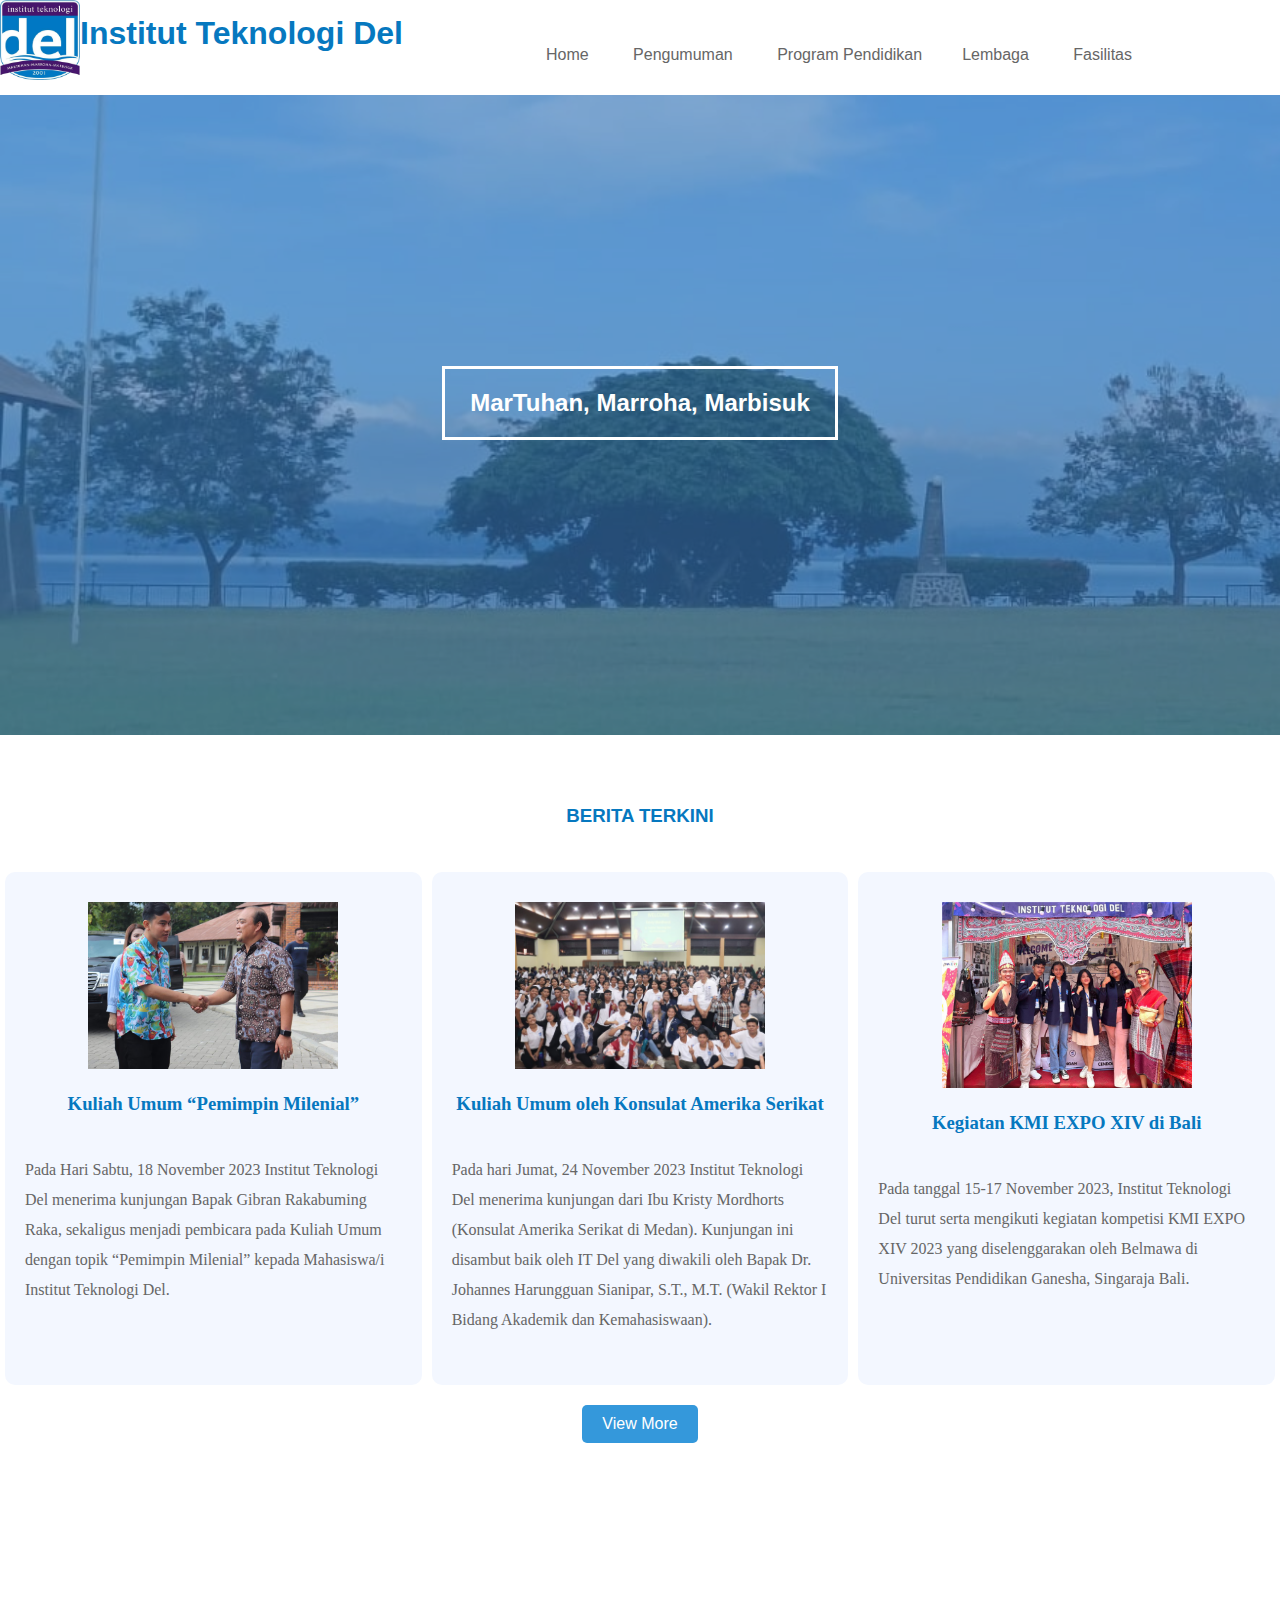
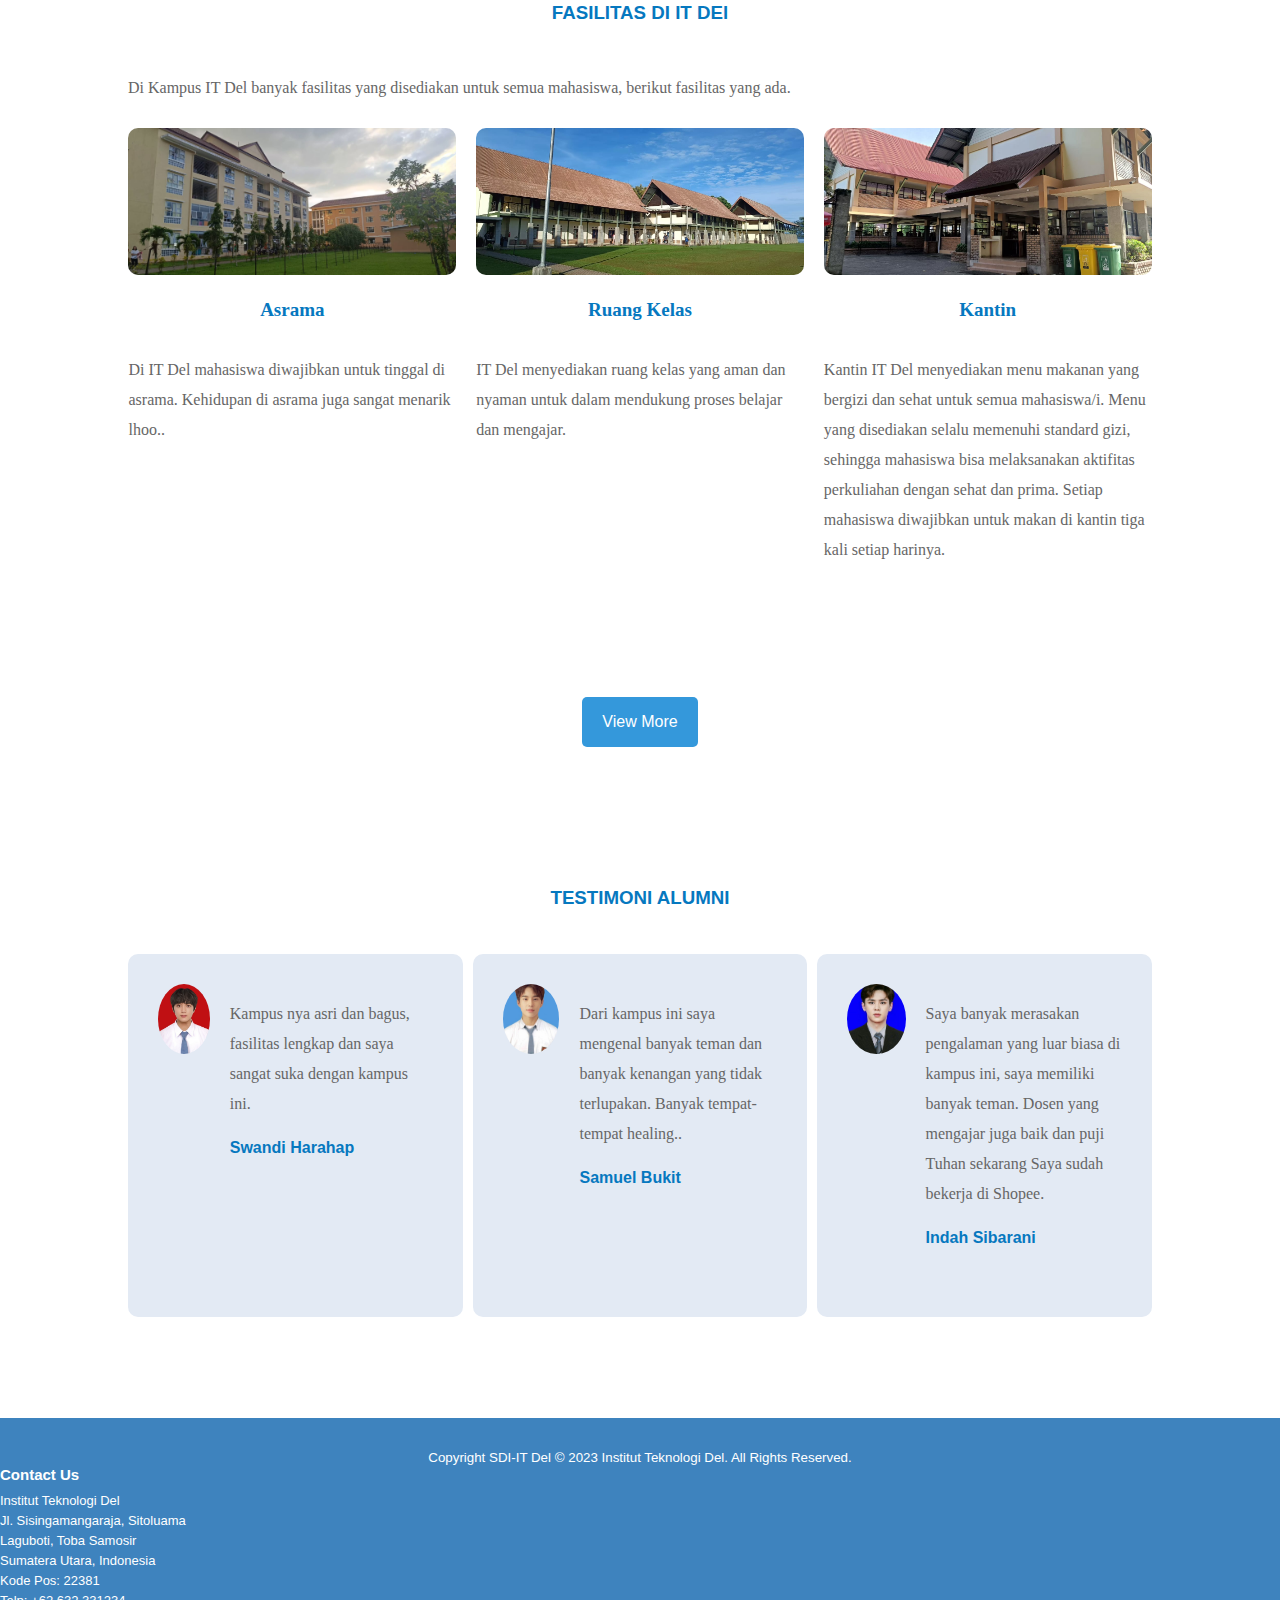
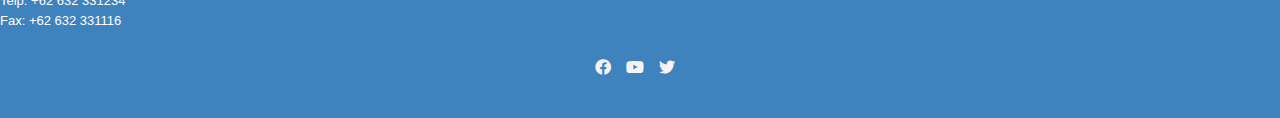
<file: index.html>
<!DOCTYPE html>
<html>
<head>
	<meta charset="utf-8">
	<meta name="viewport" content="width=device-width, initial-scale=1">
	<title>Institut Teknologi Del</title>
	<link rel="stylesheet" type="text/css" href="css/style.css">
	<link rel="stylesheet" type="text/css" href="https://cdnjs.cloudflare.com/ajax/libs/font-awesome/5.13.0/css/all.min.css">
	<script src="https://code.jquery.com/jquery-3.5.1.min.js" integrity="sha256-9/aliU8dGd2tb6OSsuzixeV4y/faTqgFtohetphbbj0=" crossorigin="anonymous"></script>
</head>
<body>
	<!-- loader -->
	<div class="bg-loader">
		<div class="loader"></div>
	</div>

	<!-- header -->
	<header>
		<img src="img/logo_itdel.png" alt= "Institut Teknologi Del" width="80" height="80">
		<h1>Institut Teknologi Del</h1>
		<div class="container">
			<ul>
				<li class="active"><a href="index.html">Home</a></li>
				<li><a href="pengumuman.html">Pengumuman</a></li>
				<li><a href="programpend.html">Program Pendidikan</a>
				<li><a href="lembaga.html">Lembaga</a></li>
				<li><a href="fasilitas.html">Fasilitas</a></li>
			</ul>
		</div>
	</header>

	<!-- banner -->
	<section class="banner">
		<h2>MarTuhan, Marroha, Marbisuk</h2>
	</section>

	<!-- berita -->
	<section id="berita">
		<h3>BERITA TERKINI</h3>
		<div class="wrapper2">
	<div class="index_col">
	  <img src="img/pakgibran.png", width="250px">
	  <h3>Kuliah Umum “Pemimpin Milenial” </h3>
	  <p>Pada Hari Sabtu, 18 November 2023 Institut Teknologi Del menerima kunjungan Bapak Gibran Rakabuming Raka, sekaligus menjadi pembicara pada Kuliah Umum dengan topik “Pemimpin Milenial” kepada Mahasiswa/i Institut Teknologi Del.  </p>
	</div>
	<div class="index_col">
	  <img src="img/kulum.jpg", width="250px">
	  <h3>Kuliah Umum oleh Konsulat Amerika Serikat </h3>
	  <p>Pada hari Jumat, 24 November 2023 Institut Teknologi Del menerima kunjungan dari Ibu Kristy Mordhorts (Konsulat Amerika Serikat di Medan). Kunjungan ini disambut baik oleh IT Del yang diwakili oleh Bapak Dr. Johannes Harungguan Sianipar, S.T., M.T. (Wakil Rektor I Bidang Akademik dan Kemahasiswaan).</p>
	</div>
	<div class="index_col">
	  <img src="img/KMI_Expo.png", width="250px">
	  <h3>Kegiatan KMI EXPO XIV di Bali</h3>
	  <p>Pada tanggal 15-17 November 2023, Institut Teknologi Del turut serta mengikuti kegiatan kompetisi KMI EXPO XIV 2023 yang diselenggarakan oleh Belmawa di Universitas Pendidikan Ganesha, Singaraja Bali.</p>
	</div>
		</div>
		<div class="view-more-container">
			<a href="pengumuman.html" class="view-more">View More</a>
		</div>
	  </section>
	<!--Fasilitas -->
	<section id="fac">
		<h3>FASILITAS DI IT DEl</h3>
		<p>Di Kampus IT Del banyak fasilitas yang disediakan untuk semua mahasiswa, berikut fasilitas yang ada.</p>
		<div class="wrapper4">
		  <div class="fac_col">
			<img src="img/asrama.jpg" alt="Lapangan image">
			<h4>Asrama</h4>
			<p>Di IT Del mahasiswa diwajibkan untuk tinggal di asrama. Kehidupan di asrama juga sangat menarik lhoo.. </p>
		  </div>
		  <div class="fac_col">
			<img src="img/kelas.jpg" alt="ruang kelas image">
			<h4>Ruang Kelas</h4>
			<p>IT Del menyediakan ruang kelas yang aman dan nyaman untuk dalam mendukung proses belajar dan mengajar. </p>
		  </div>
		  <div class="fac_col">
			<img src="img/kantin.jpg" alt="kantin image">
			<h4>Kantin</h4>
			<p>Kantin IT Del menyediakan menu makanan yang bergizi dan sehat untuk semua mahasiswa/i. Menu yang disediakan selalu memenuhi standard gizi, sehingga mahasiswa bisa 
				melaksanakan aktifitas perkuliahan dengan sehat dan prima. Setiap mahasiswa diwajibkan untuk makan di kantin tiga kali setiap harinya.</p>
		  </div>
		</div>
		<div class="view-more-container">
			<a href="fasilitas.html" class="view-more">View More</a>
		</div>
	  </section>

	<!-- testimoni -->
	<section id="test">
		<h3>TESTIMONI ALUMNI </h3>
		  <div class="wrapper5">
			<div class="test_col">
			  <img src="img/img1.jpeg" alt="user image">
			  <div>
				<p>
				  Kampus nya asri dan bagus, fasilitas lengkap dan saya sangat suka dengan kampus ini. </p>
				  <h4 style="margin-bottom:20px;">Swandi Harahap</h4>
				  <i class='bx bxs-star'></i>
				  <i class='bx bxs-star'></i>
				  <i class='bx bxs-star'></i>
				  <i class='bx bxs-star'></i>
				  <i class='bx bxs-star-half'></i>
				</div>
			</div>
			<div class="test_col">
			  <img src="img/img2.jpeg" alt="user2 image">
			  <div>
				<p>Dari kampus ini saya mengenal banyak teman dan banyak kenangan yang tidak terlupakan. Banyak tempat-tempat healing.. </p>
				  <h4 style="margin-bottom:20px">Samuel Bukit</h4>
				  <i class='bx bxs-star'></i>
				  <i class='bx bxs-star'></i>
				  <i class='bx bxs-star'></i>
				  <i class='bx bx-star'></i>
				  <i class='bx bx-star'></i>
			  </div>
			  </div>
			  <div class="test_col">
				<img src="img/img3.jpeg" alt="user2 image">
				<div>
				  <p>Saya banyak merasakan pengalaman yang luar biasa di kampus ini, saya memiliki banyak teman. Dosen yang mengajar juga baik dan puji Tuhan sekarang Saya
					sudah bekerja di Shopee. 
				  </p>
					<h4 style="margin-bottom:20px">Indah Sibarani</h4>
					<i class='bx bxs-star'></i>
					<i class='bx bxs-star'></i>
					<i class='bx bxs-star'></i>
					<i class='bx bx-star'></i>
					<i class='bx bx-star'></i>
		
				</div>
				</div>
		  </div>
	  </section>


	<!-- footer -->
	<footer>
		<div class="container">
			<small>Copyright SDI-IT Del © 2023 Institut Teknologi Del. All Rights Reserved.</small>
		</div>
		<div class="contact-container">
			<h2>Contact Us</h2>
			<p>Institut Teknologi Del</p>
			<p>Jl. Sisingamangaraja, Sitoluama</p>
			<p>Laguboti, Toba Samosir</p>
			<p>Sumatera Utara, Indonesia</p>
			<p>Kode Pos: 22381</p>
			<p>Telp: +62 632 331234</p>
			<p>Fax: +62 632 331116</p>
		</div>
		<div class="medsos">
			<div class="container">
				<ul>
					<li><a href="#"><i class="fab fa-facebook"></i></a></li>
					<li><a href="#"><i class="fab fa-youtube"></i></a></li>
					<li><a href="#"><i class="fab fa-twitter"></i></a></li>
				</ul>
			</div>
		</div>
	</footer>
	<script type="text/javascript">
		$(document).ready(function(){
			$(".bg-loader").hide();
		})
	</script>
</body>
</html>
</file>
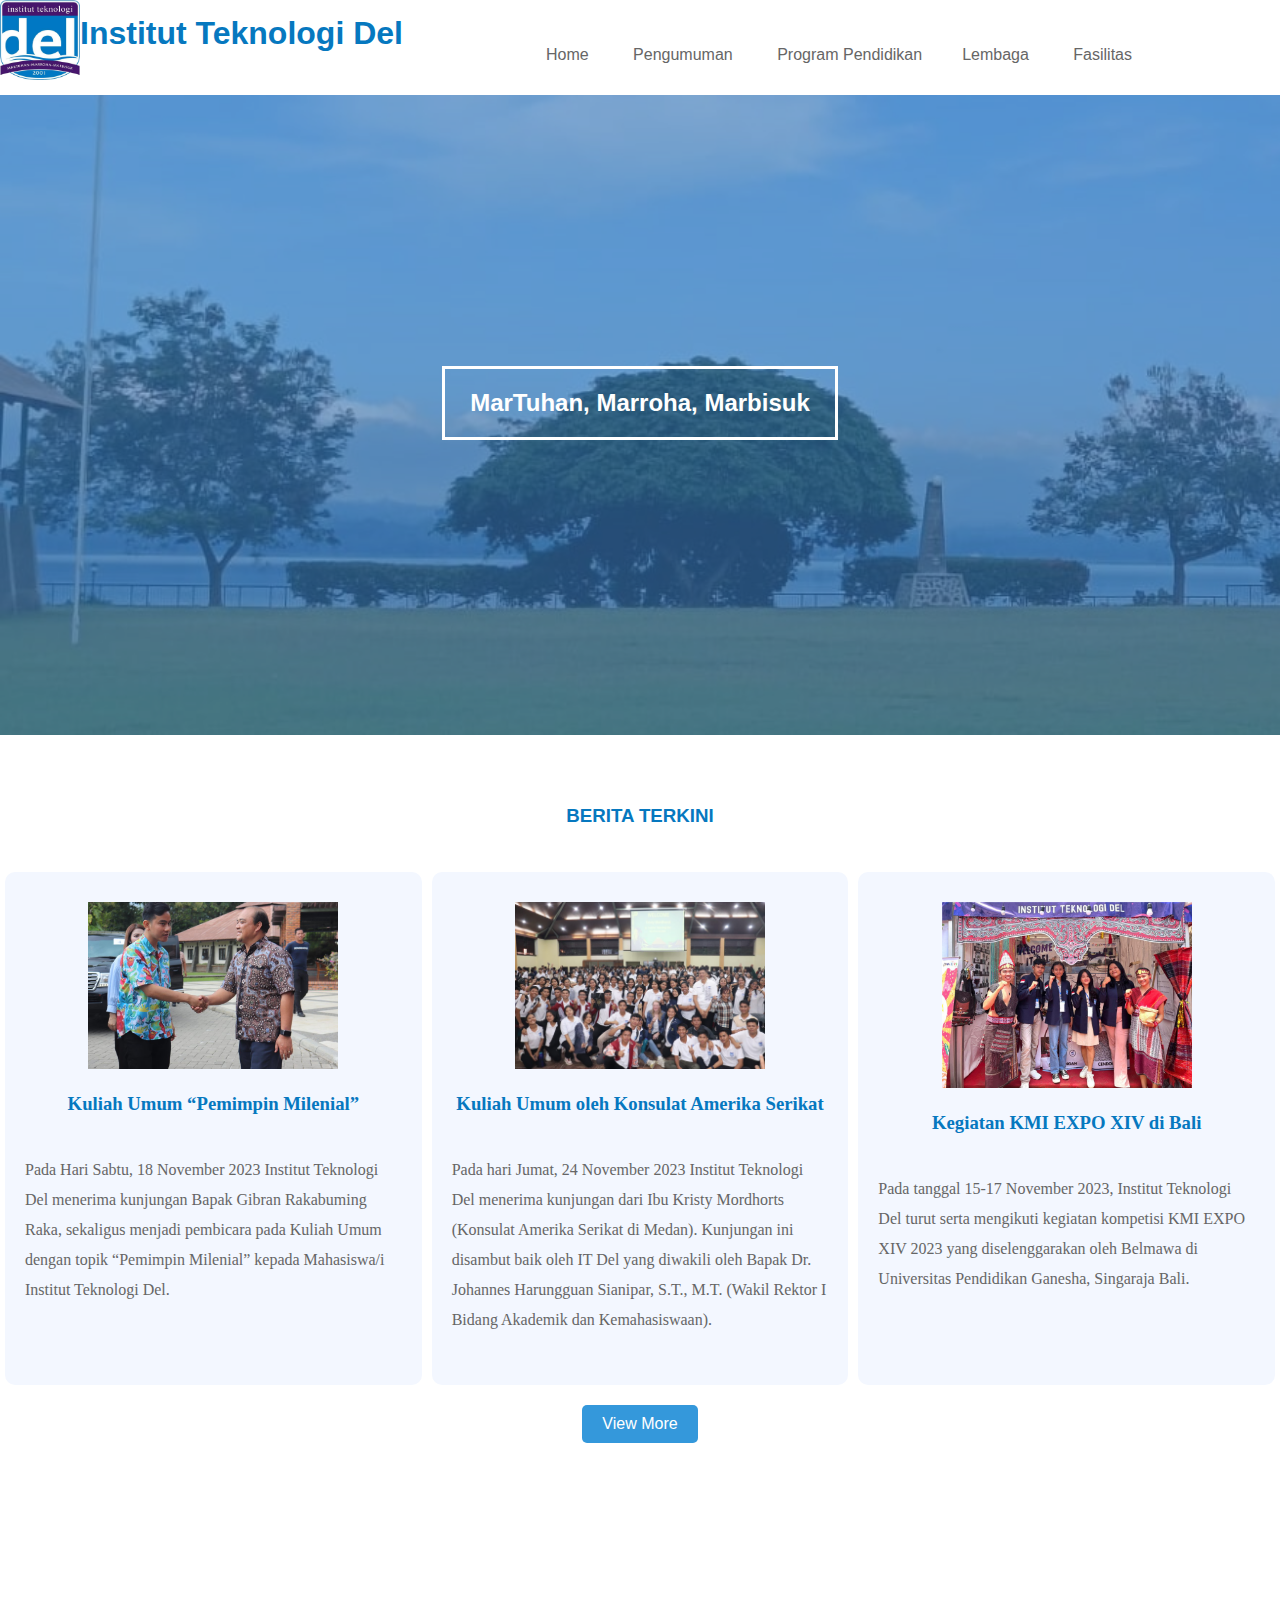
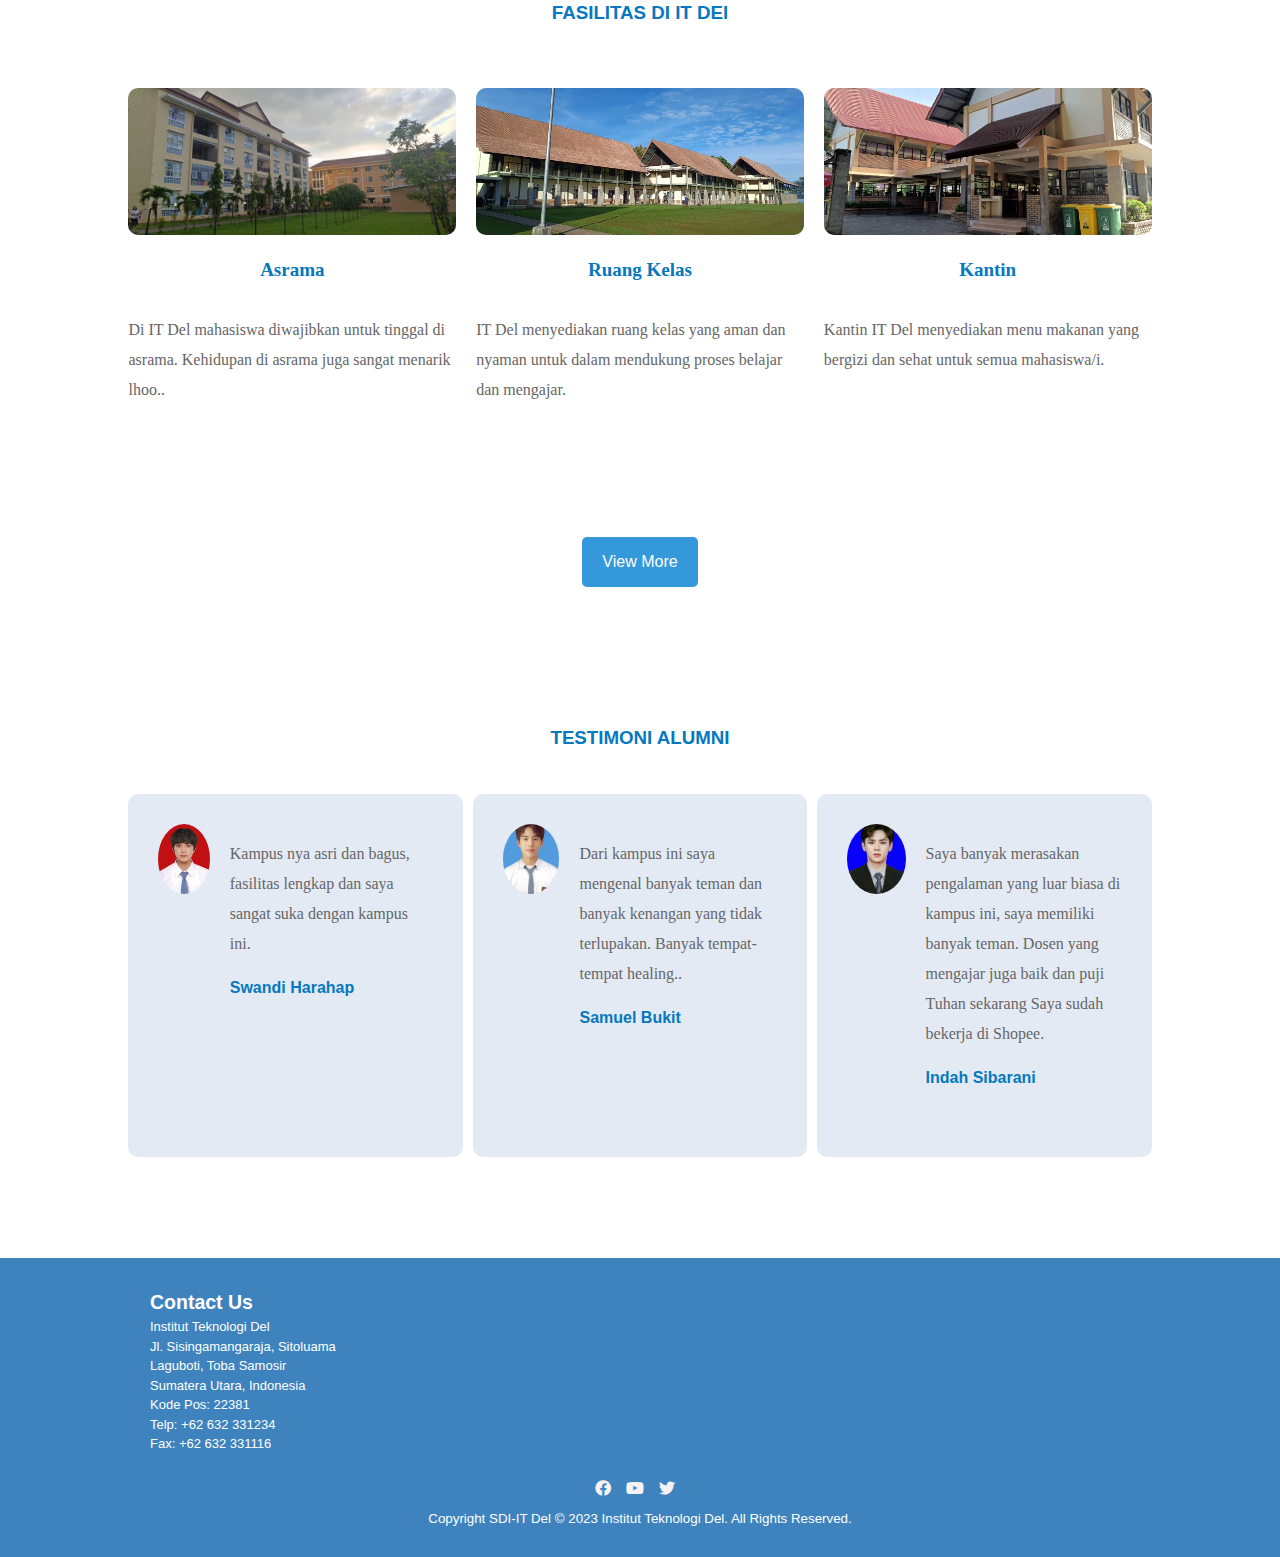
<file: Project-PAP/index.html>
<!DOCTYPE html>
<html>
<head>
	<meta charset="utf-8">
	<meta name="viewport" content="width=device-width, initial-scale=1">
	<title>Institut Teknologi Del</title>
	<link rel="stylesheet" type="text/css" href="css/style.css">
	<link rel="stylesheet" type="text/css" href="https://cdnjs.cloudflare.com/ajax/libs/font-awesome/5.13.0/css/all.min.css">
	<script src="https://code.jquery.com/jquery-3.5.1.min.js" integrity="sha256-9/aliU8dGd2tb6OSsuzixeV4y/faTqgFtohetphbbj0=" crossorigin="anonymous"></script>
</head>
<body>
	<!-- loader -->
	<div class="bg-loader">
		<div class="loader"></div>
	</div>

	<!-- header -->
	<header>
		<img src="img/logo_itdel.png" alt= "Institut Teknologi Del" width="80" height="80">
		<h1>Institut Teknologi Del</h1>
		<div class="container">
			<ul>
				<li class="active"><a href="index.html">Home</a></li>
				<li><a href="pengumuman.html">Pengumuman</a></li>
				<li><a href="programpend.html">Program Pendidikan</a>
				<li><a href="lembaga.html">Lembaga</a></li>
				<li><a href="fasilitas.html">Fasilitas</a></li>
			</ul>
		</div>
	</header>

	<!-- banner -->
	<section class="banner">
		<h2>MarTuhan, Marroha, Marbisuk</h2>
	</section>

	<!-- berita -->
	<section id="berita">
		<h3>BERITA TERKINI</h3>
		<div class="wrapper2">
	<div class="index_col">
	  <img src="img/pakgibran.png", width="250px">
	  <h3>Kuliah Umum “Pemimpin Milenial” </h3>
	  <p>Pada Hari Sabtu, 18 November 2023 Institut Teknologi Del menerima kunjungan Bapak Gibran Rakabuming Raka, sekaligus menjadi pembicara pada Kuliah Umum dengan topik “Pemimpin Milenial” kepada Mahasiswa/i Institut Teknologi Del.  </p>
	</div>
	<div class="index_col">
	  <img src="img/kulum.jpg", width="250px">
	  <h3>Kuliah Umum oleh Konsulat Amerika Serikat </h3>
	  <p>Pada hari Jumat, 24 November 2023 Institut Teknologi Del menerima kunjungan dari Ibu Kristy Mordhorts (Konsulat Amerika Serikat di Medan). Kunjungan ini disambut baik oleh IT Del yang diwakili oleh Bapak Dr. Johannes Harungguan Sianipar, S.T., M.T. (Wakil Rektor I Bidang Akademik dan Kemahasiswaan).</p>
	</div>
	<div class="index_col">
	  <img src="img/KMI_Expo.png", width="250px">
	  <h3>Kegiatan KMI EXPO XIV di Bali</h3>
	  <p>Pada tanggal 15-17 November 2023, Institut Teknologi Del turut serta mengikuti kegiatan kompetisi KMI EXPO XIV 2023 yang diselenggarakan oleh Belmawa di Universitas Pendidikan Ganesha, Singaraja Bali.</p>
	</div>
		</div>
		<div class="view-more-container">
			<a href="pengumuman.html" class="view-more">View More</a>
		</div>
	  </section>
	<!--Fasilitas -->
	<section id="fac">
		<h3>FASILITAS DI IT DEl</h3>
		<div class="wrapper4">
		  <div class="fac_col">
			<img src="img/asrama.jpg" alt="Lapangan image">
			<h4>Asrama</h4>
			<p>Di IT Del mahasiswa diwajibkan untuk tinggal di asrama. Kehidupan di asrama juga sangat menarik lhoo.. </p>
		  </div>
		  <div class="fac_col">
			<img src="img/kelas.jpg" alt="ruang kelas image">
			<h4>Ruang Kelas</h4>
			<p>IT Del menyediakan ruang kelas yang aman dan nyaman untuk dalam mendukung proses belajar dan mengajar. </p>
		  </div>
		  <div class="fac_col">
			<img src="img/kantin.jpg" alt="kantin image">
			<h4>Kantin</h4>
			<p>Kantin IT Del menyediakan menu makanan yang bergizi dan sehat untuk semua mahasiswa/i.</p>
		  </div>
		</div>
		<div class="view-more-container">
			<a href="fasilitas.html" class="view-more">View More</a>
		</div>
	  </section>

	<!-- testimoni -->
	<section id="test">
		<h3>TESTIMONI ALUMNI </h3>
		  <div class="wrapper5">
			<div class="test_col">
			  <img src="img/img1.jpeg" alt="user image">
			  <div>
				<p>
				  Kampus nya asri dan bagus, fasilitas lengkap dan saya sangat suka dengan kampus ini. </p>
				  <h4 style="margin-bottom:20px;">Swandi Harahap</h4>
				  <i class='bx bxs-star'></i>
				  <i class='bx bxs-star'></i>
				  <i class='bx bxs-star'></i>
				  <i class='bx bxs-star'></i>
				  <i class='bx bxs-star-half'></i>
				</div>
			</div>
			<div class="test_col">
			  <img src="img/img2.jpeg" alt="user2 image">
			  <div>
				<p>Dari kampus ini saya mengenal banyak teman dan banyak kenangan yang tidak terlupakan. Banyak tempat-tempat healing.. </p>
				  <h4 style="margin-bottom:20px">Samuel Bukit</h4>
				  <i class='bx bxs-star'></i>
				  <i class='bx bxs-star'></i>
				  <i class='bx bxs-star'></i>
				  <i class='bx bx-star'></i>
				  <i class='bx bx-star'></i>
			  </div>
			  </div>
			  <div class="test_col">
				<img src="img/img3.jpeg" alt="user2 image">
				<div>
				  <p>Saya banyak merasakan pengalaman yang luar biasa di kampus ini, saya memiliki banyak teman. Dosen yang mengajar juga baik dan puji Tuhan sekarang Saya
					sudah bekerja di Shopee. 
				  </p>
					<h4 style="margin-bottom:20px">Indah Sibarani</h4>
					<i class='bx bxs-star'></i>
					<i class='bx bxs-star'></i>
					<i class='bx bxs-star'></i>
					<i class='bx bx-star'></i>
					<i class='bx bx-star'></i>
		
				</div>
				</div>
		  </div>
	  </section>


	<!-- footer -->
	<footer>
		<div class="mapouter">
			<div class="gmap_canvas">
				<iframe width="300" height="170" id="gmap_canvas" src="https://maps.google.com/maps?q=institut teknologi del&t=&z=10&ie=UTF8&iwloc=&output=embed" frameborder="0" scrolling="no" marginheight="0" marginwidth="0"></iframe>
				<a href="https://2yu.co"></a><br>
				<style>.mapouter{position:relative;text-align:right;height:170px;width:300px;}</style>
				<a href="https://embedgooglemap.2yu.co"></a><style>.gmap_canvas {overflow:hidden;background:none!important;height:170px;width:300px;}
				</style>
				</div>
			</div>
		<div class="contact-container">
			<h2>Contact Us</h2>
			<p>Institut Teknologi Del</p>
			<p>Jl. Sisingamangaraja, Sitoluama</p>
			<p>Laguboti, Toba Samosir</p>
			<p>Sumatera Utara, Indonesia</p>
			<p>Kode Pos: 22381</p>
			<p>Telp: +62 632 331234</p>
			<p>Fax: +62 632 331116</p>
		</div>
		<div class="medsos">
			<div class="container">
				<ul>
					<li><a href="#"><i class="fab fa-facebook"></i></a></li>
					<li><a href="#"><i class="fab fa-youtube"></i></a></li>
					<li><a href="#"><i class="fab fa-twitter"></i></a></li>
				</ul>
			</div>
		</div>
		<div class="container">
			<small>Copyright SDI-IT Del © 2023 Institut Teknologi Del. All Rights Reserved.</small>
		</div>
	</footer>
	<script type="text/javascript">
		$(document).ready(function(){
			$(".bg-loader").hide();
		})
	</script>
</body>
</html>
</file>
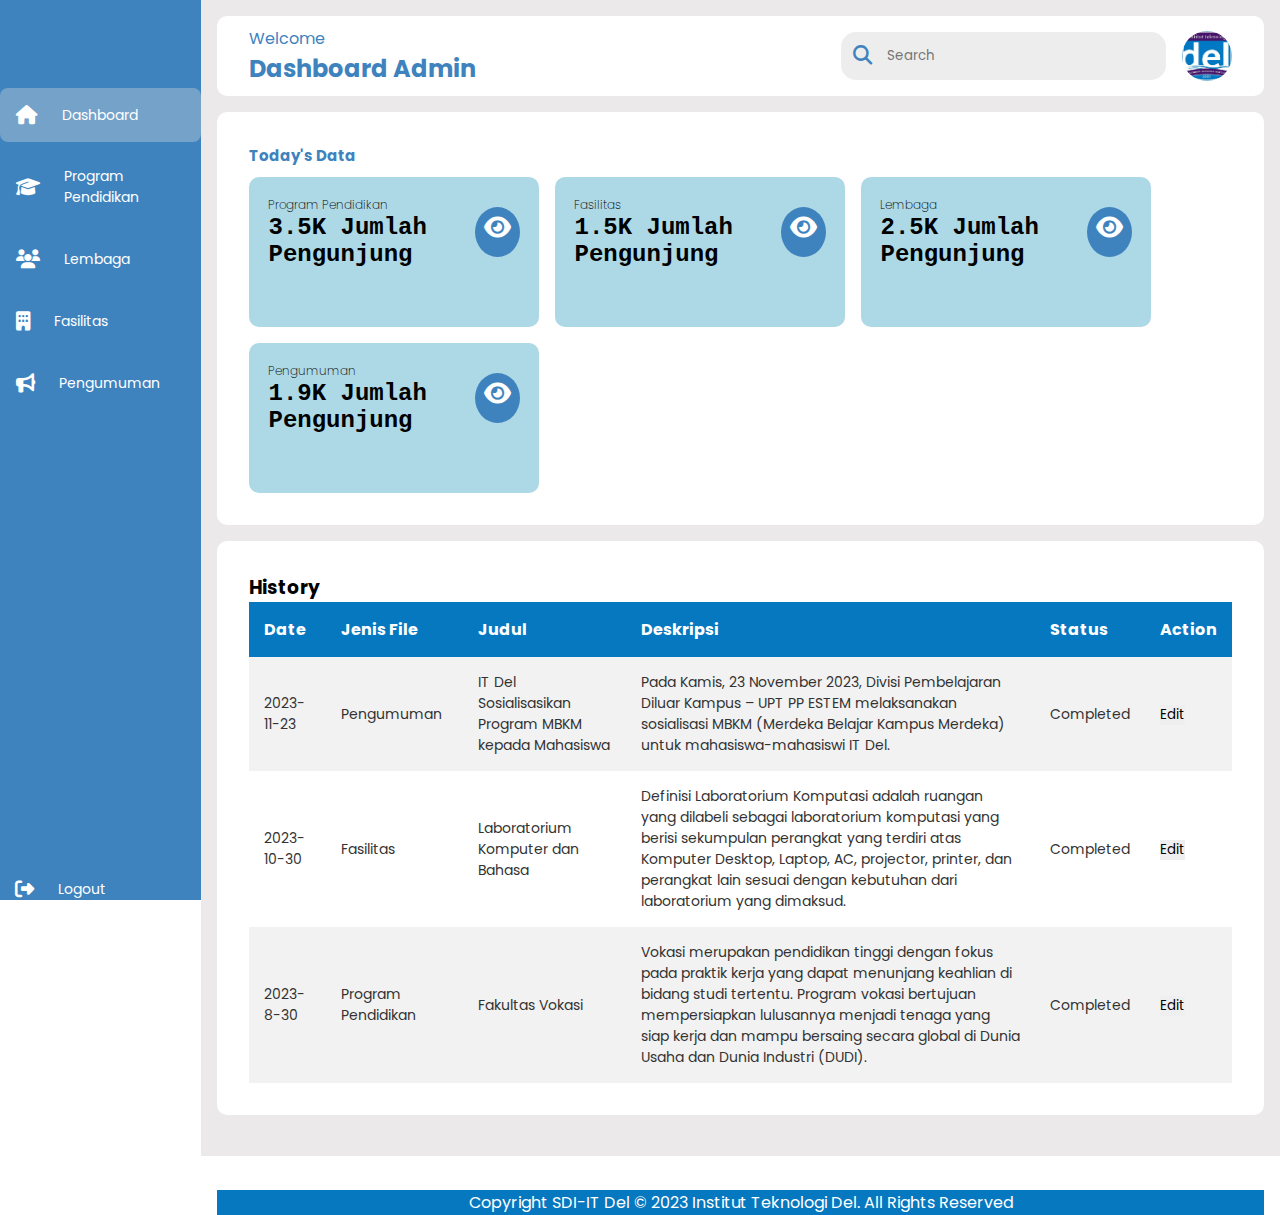
<file: admin.html>
<!DOCTYPE html>
<html lang="en">

<head>
	<meta charset="UTF-8">
	<title>Dashboard | Website IT Del</title>
	<link rel="stylesheet" href="style1.css" />
	<link rel="stylesheet" href="https://cdnjs.cloudflare.com/ajax/libs/font-awesome/6.4.0/css/all.min.css"/>
</head>
<body>
    <div class="sidebar">
    <div class="logo"></div> 
    <ul class="menu">
        <li class="active">
            <a href="admin.html">
            <i class="fas fa-home"></i>
            <span class="nav-item">Dashboard</span>
        </a></li>
        <li><a href="ProgramPendidikan.html">
            <i class="fas fa-graduation-cap"></i>
            <span class="nav-item">Program Pendidikan</span>
        </a></li>
        <li><a href="lembaga.htmlkp">
            <i class="fas fa-users"></i>
            <span class="nav-item">Lembaga</span>
        </a></li>
        <li><a href="fasilitas.html">
            <i class="fas fa-building"></i>
            <span class="nav-item">Fasilitas</span>
        </a></li>
        <li><a href="pengumuman.html">
            <i class="fas fa-bullhorn"></i>
            <span class="nav-item">Pengumuman</span>
        </a></li>
        <li><a href=" " class="logout">
            <i class="fas fa-sign-out-alt"></i>
            <span class="nav-item">Logout</span>
        </a></li>
    </ul>
    </div>

    <div class="main--content">
        <div class="header--wrapper">
            <div class="header--title">
                <span>Welcome</span>
                <h2>Dashboard Admin</h2>
            </div>
            <div class="user--info">
                <div class="search-box">
                <i class="fa-solid fa-search"></i>
                <input type="text"
                placeholder="Search" />
            </div>
            <img src="image/logo_itdel.png" alt=""/>
            </div>
        </div>

        <div
            class="card-container">
            <h3 class="main-title"> Today's Data</h3>
            <div class="card-wrapper">
                <div class="program-pendidikan--card light-blue">
                    <div class="card-header">
                        <div class="propen">
                            <span class="title">Program Pendidikan</span>
                            <span class="program-pendidikan-value">3.5K Jumlah Pengunjung</span>
                        </div>
                        <i class="fas fa-eye icon dark-purple"></i>
                        </div>
                        <span class="card-detail"></span>
                    </div>
                    <div class="program-pendidikan--card light-blue">
                        <div class="card-header">
                            <div class="propen">
                                <span class="title">Fasilitas </span>
                                <span class="program-pendidikan-value">1.5K Jumlah Pengunjung</span>
                            </div>
                            <i class="fas fa-eye icon dark-purple"></i>
                            </div>
                            <span class="card-detail"></span>
                        </div>
                        <div class="program-pendidikan--card light-blue">
                            <div class="card-header">
                                <div class="propen">
                                    <span class="title">Lembaga</span>
                                    <span class="program-pendidikan-value">2.5K Jumlah Pengunjung</span>
                                </div>
                                <i class="fas fa-eye icon dark-purple"></i>
                                </div>
                                <span class="card-detail"></span>
                            </div>
                            <div class="program-pendidikan--card light-blue">
                                <div class="card-header">
                                    <div class="propen">
                                        <span class="title">Pengumuman </span>
                                        <span class="program-pendidikan-value">1.9K Jumlah Pengunjung</span>
                                    </div>
                                    <i class="fas fa-eye icon dark-purple"></i>
                                    </div>
                                    <span class="card-detail"></span>
                                </div>
                            </div>
                        </div>

                        <div class="tabular--wrapper">
                            <h3 class="main--title"> History</h3>
                            <div class="table-container"></div>
                            <table>
                                <thead>
                                    <tr>
                                        <th>Date</th>
                                        <th>Jenis File</th>
                                        <th>Judul</th>
                                        <th>Deskripsi</th>
                                        <th>Status</th>
                                        <th>Action</th>
                                    </tr>
                                </thead>
                                <tbody>
                                    <tr>
                                        <td>2023-11-23</td>
                                        <td>Pengumuman</td>
                                        <td>IT Del Sosialisasikan Program MBKM kepada Mahasiswa</td>
                                        <td>Pada Kamis, 23 November 2023, Divisi Pembelajaran Diluar Kampus – UPT PP ESTEM melaksanakan sosialisasi MBKM (Merdeka Belajar Kampus Merdeka) untuk mahasiswa-mahasiswi IT Del. </td>
                                        <td>Completed</td>
                                        <td><button>Edit</button></td>
                                    </tr>
                                    <tr>
                                        <td>2023-10-30</td>
                                        <td>Fasilitas</td>
                                        <td>Laboratorium Komputer dan Bahasa</td>
                                        <td>Definisi Laboratorium Komputasi adalah ruangan yang dilabeli sebagai laboratorium komputasi yang berisi sekumpulan perangkat yang terdiri atas Komputer Desktop, Laptop, AC, projector, printer, dan perangkat lain sesuai dengan kebutuhan dari laboratorium yang dimaksud.</td>
                                        <td>Completed</td>
                                        <td><button>Edit</button></td>
                                    </tr>
                                    <tr>
                                        <td>2023-8-30</td>
                                        <td>Program Pendidikan</td>
                                        <td>Fakultas Vokasi</td>
                                        <td>Vokasi merupakan pendidikan tinggi dengan fokus pada praktik kerja yang dapat menunjang keahlian di bidang studi tertentu. Program vokasi bertujuan mempersiapkan lulusannya menjadi tenaga yang siap kerja dan mampu bersaing secara global di Dunia Usaha dan Dunia Industri (DUDI).</td>
                                        <td>Completed</td>
                                        <td><button>Edit</button></td>
                                    </tr>
                                </tbody>
                            </table>
                        </div>
                        <footer class="footer mt-auto py-3">
                            <div class="container-footer">
                                <hr>
                                <span class="text-muted">
                                    Copyright SDI-IT Del © 2023 Institut Teknologi Del. All Rights Reserved
                                </span>
                                </span>
                            </div>
                        </footer>
                    </div>
                </div>
            </div>
            </div>
        </div>
    </div>
</body>
</file>
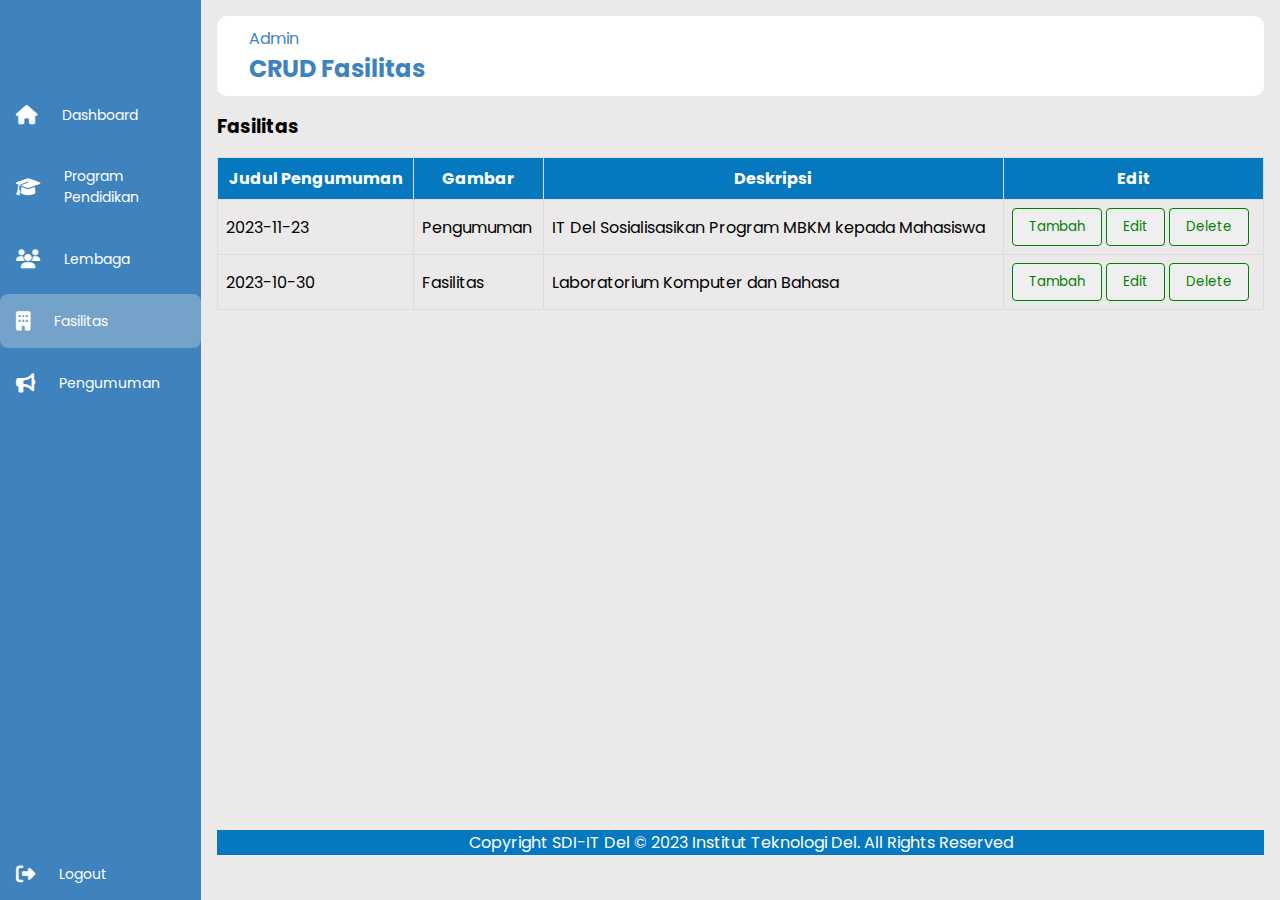
<file: fasilitas.html>
<!DOCTYPE html>
<html lang="id">

<head>
	<meta charset="UTF-8">
	<title>Dashboard | Website IT Del</title>
	<link rel="stylesheet" href="pengumuman.css" />
	<link rel="stylesheet" href="https://cdnjs.cloudflare.com/ajax/libs/font-awesome/6.4.0/css/all.min.css"/>
</head>
<body>
    <div class="sidebar">
    <div class="logo"></div> 
    <ul class="menu">
        <li>
            <a href="admin.html">
            <i class="fas fa-home"></i>
            <span class="nav-item">Dashboard</span>
        </a></li>
        <li><a href="ProgramPendidikan.html">
            <i class="fas fa-graduation-cap"></i>
            <span class="nav-item">Program Pendidikan</span>
        </a></li>
        <li><a href="lembaga.html">
            <i class="fas fa-users"></i>
            <span class="nav-item">Lembaga</span>
        </a></li>
        <li  class="active">
            <a href="fasilitas.html">
            <i class="fas fa-building"></i>
            <span class="nav-item">Fasilitas</span>
        </a></li>
        <li><a href="pengumuman.html">
            <i class="fas fa-bullhorn"></i>
            <span class="nav-item">Pengumuman</span>
        </a></li>
        <li><a href=" " class="logout">
            <i class="fas fa-sign-out-alt"></i>
            <span class="nav-item">Logout</span>
        </a></li>
    </ul>
    </div>

    <div class="main--content">
        <div class="header--wrapper">
            <div class="header--title">
                <span>Admin</span>
                <h2>CRUD Fasilitas</h2>
            </div>
        </div>
        
        <div class="tabular--wrapper">
            <h3 class="main--title"> Fasilitas </h3>
            <div class="table-container"></div>
            <table>
                <thead>
                    <tr>
                        <th>Judul Pengumuman</th>
                        <th>Gambar</th>
                        <th>Deskripsi</th>
                        <th>Edit</th>
                    </tr>
                </thead>
                <tbody>
                    <tr>
                        <td>2023-11-23</td>
                        <td>Pengumuman</td>
                        <td>IT Del Sosialisasikan Program MBKM kepada Mahasiswa</td>
                        <td>
                            <a href="#"><button class="btn btn-primary btn-sm">Tambah</button></a>
                            <a href="#"><button class="btn btn-outline-primary btn-sm">Edit</button></a>
                            <button class="btn btn-sm">Delete</button>
                        </td>
                    </tr>
                    <tr>
                        <td>2023-10-30</td>
                        <td>Fasilitas</td>
                        <td>Laboratorium Komputer dan Bahasa</td>
                        <td>
                            <a href="#"><button class="btn btn-primary btn-sm">Tambah</button></a>
                            <a href="#"><button class="btn btn-outline-primary btn-sm">Edit</button></a>
                            <button class="btn btn-sm">Delete</button>
                        </td>
                    </tr>
                </tbody>
            </table>
            <footer class="footer mt-auto py-3">
                <div class="container-footer">
                    <hr>
                    <span class="text-muted">
                        Copyright SDI-IT Del © 2023 Institut Teknologi Del. All Rights Reserved
                    </span>
                    </span>
                </div>
            </footer>
        </div>
    </div>
    </body>
</file>
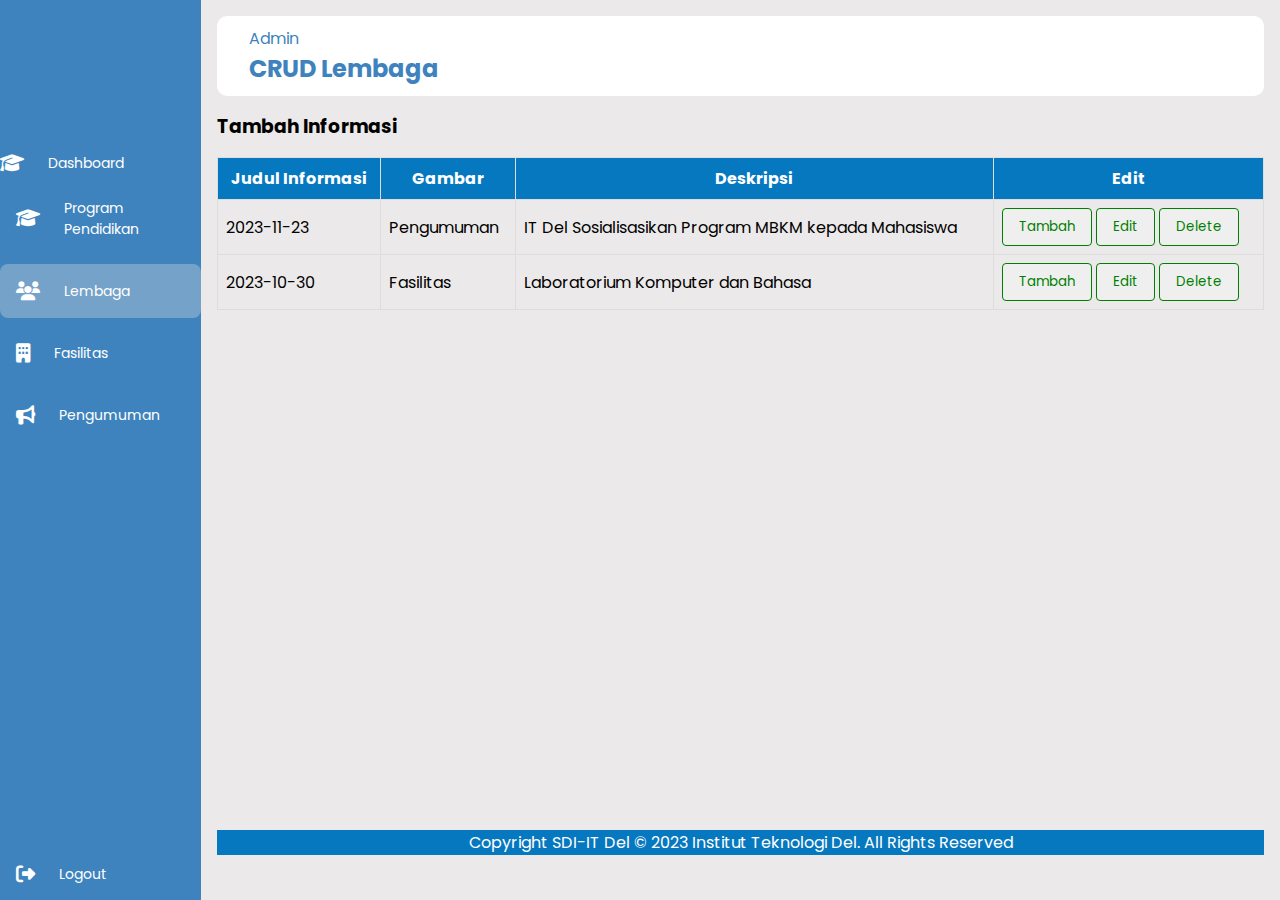
<file: lembaga.html>
<!DOCTYPE html>


<head>
	<meta charset="UTF-8">
	<title>Dashboard | Website IT Del</title>
	<link rel="stylesheet" href="pengumuman.css" />
	<link rel="stylesheet" href="https://cdnjs.cloudflare.com/ajax/libs/font-awesome/6.4.0/css/all.min.css"/>
</head>
<body>
    <div class="sidebar">
    <div class="logo"></div> 
    <ul class="menu">
        <li></li>
            <a href="admin.html">
            <i class="fas fa-graduation-cap"></i>
            <span class="nav-item">Dashboard</span>
        </a></li>
        <li><a href="ProgramPendidikan.html">
            <i class="fas fa-graduation-cap"></i>
            <span class="nav-item">Program Pendidikan</span>
        </a></li>
        <li  class="active">
            <a href="lembaga.html">
            <i class="fas fa-users"></i>
            <span class="nav-item">Lembaga</span>
        </a></li>
        <li><a href="fasilitas.html">
            <i class="fas fa-building"></i>
            <span class="nav-item">Fasilitas</span>
        </a></li>
        <li><a href="pengumuman.html">
            <i class="fas fa-bullhorn"></i>
            <span class="nav-item">Pengumuman</span>
        </a></li>
        <li><a href=" " class="logout">
            <i class="fas fa-sign-out-alt"></i>
            <span class="nav-item">Logout</span>
        </a></li>
    </ul>
    </div>

    <div class="main--content">
        <div class="header--wrapper">
            <div class="header--title">
                <span>Admin</span>
                <h2>CRUD Lembaga</h2>
            </div>
        </div>
        
        <div class="tabular--wrapper">
            <h3 class="main--title"> Tambah Informasi </h3>
            <div class="table-container"></div>
            <table>
                <thead>
                    <tr>
                        <th>Judul Informasi</th>
                        <th>Gambar</th>
                        <th>Deskripsi</th>
                        <th>Edit</th>
                    </tr>
                </thead>
                <tbody>
                    <tr>
                        <td>2023-11-23</td>
                        <td>Pengumuman</td>
                        <td>IT Del Sosialisasikan Program MBKM kepada Mahasiswa</td>
                        <td>
                            <a href="#"><button class="btn btn-primary btn-sm">Tambah</button></a>
                            <a href="#"><button class="btn btn-outline-primary btn-sm">Edit</button></a>
                            <button class="btn btn-sm">Delete</button>
                        </td>
                    </tr>
                    <tr>
                        <td>2023-10-30</td>
                        <td>Fasilitas</td>
                        <td>Laboratorium Komputer dan Bahasa</td>
                        <td>
                            <a href="#"><button class="btn btn-primary btn-sm">Tambah</button></a>
                            <a href="#"><button class="btn btn-outline-primary btn-sm">Edit</button></a>
                            <button class="btn btn-sm">Delete</button>
                        </td>
                    </tr>
                </tbody>
            </table>
            <footer class="footer mt-auto py-3">
                <div class="container-footer">
                    <hr>
                    <span class="text-muted">
                        Copyright SDI-IT Del © 2023 Institut Teknologi Del. All Rights Reserved
                    </span>
                    </span>
                </div>
            </footer>
        </div>
        </div>
        </body>
</file>
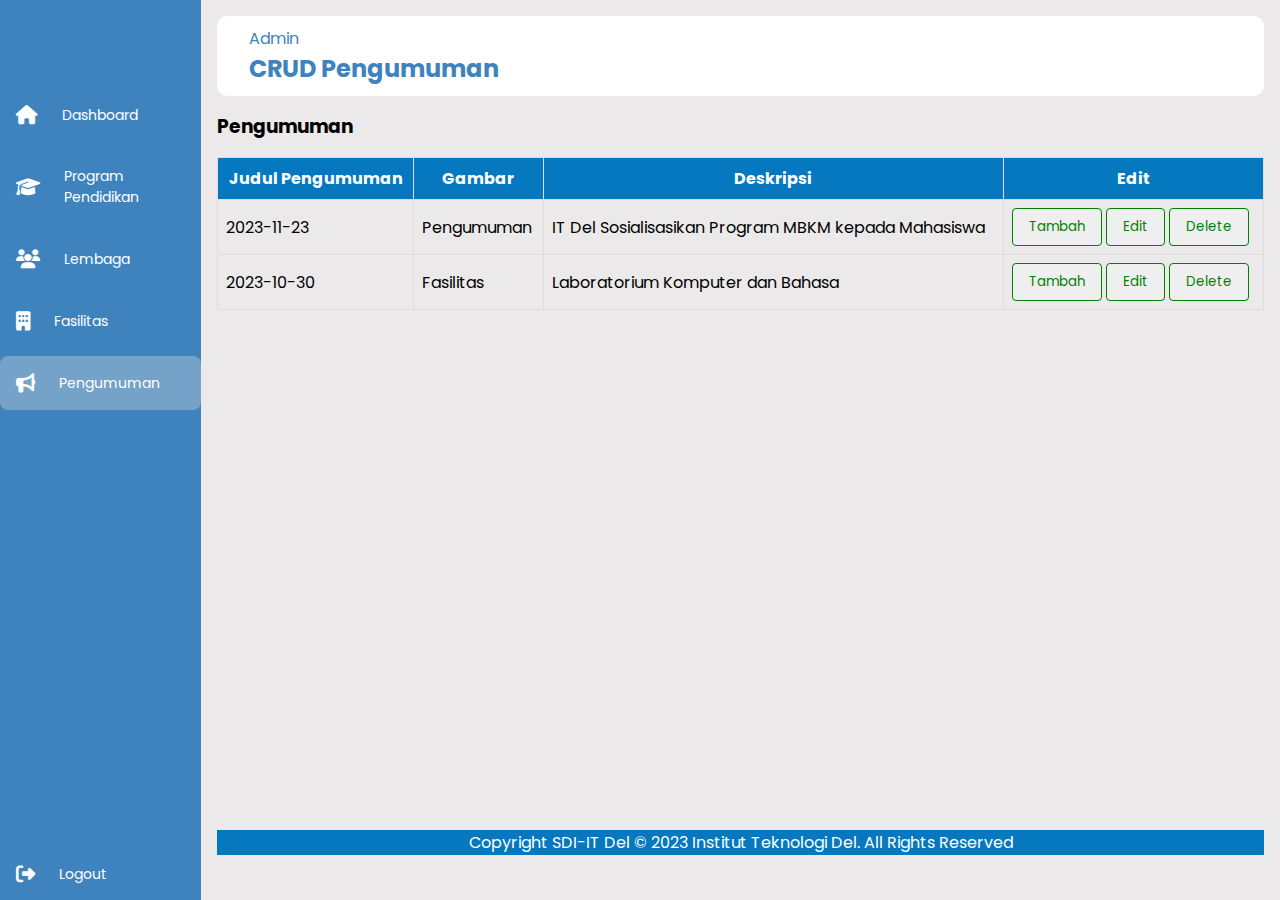
<file: pengumuman.html>
<!DOCTYPE html>

<head>
	<meta charset="UTF-8">
	<title>Dashboard | Website IT Del</title>
	<link rel="stylesheet" href="pengumuman.css" />
	<link rel="stylesheet" href="https://cdnjs.cloudflare.com/ajax/libs/font-awesome/6.4.0/css/all.min.css"/>
</head>
<body>
    <div class="sidebar">
    <div class="logo"></div> 
    <ul class="menu">
        <li>
            <a href="admin.html">
            <i class="fas fa-home"></i>
            <span class="nav-item">Dashboard</span>
        </a></li>
        <li><a href="ProgramPendidikan.html">
            <i class="fas fa-graduation-cap"></i>
            <span class="nav-item">Program Pendidikan</span>
        </a></li>
        <li><a href="lembaga.html">
            <i class="fas fa-users"></i>
            <span class="nav-item">Lembaga</span>
        </a></li>
        <li><a href="fasilitas.html">
            <i class="fas fa-building"></i>
            <span class="nav-item">Fasilitas</span>
        </a></li>
        <li class="active">
            <a href="pengumuman.html">
            <i class="fas fa-bullhorn"></i>
            <span class="nav-item">Pengumuman</span>
        </a></li>
        <li><a href=" " class="logout">
            <i class="fas fa-sign-out-alt"></i>
            <span class="nav-item">Logout</span>
        </a></li>
    </ul>
    </div>

    <div class="main--content">
        <div class="header--wrapper">
            <div class="header--title">
                <span>Admin</span>
                <h2>CRUD Pengumuman</h2>
            </div>
        </div>

        <div class="tabular--wrapper">
            <h3 class="main--title"> Pengumuman</h3>
            <div class="table-container"></div>
            <table>
                <thead>
                    <tr>
                        <th>Judul Pengumuman</th>
                        <th>Gambar</th>
                        <th>Deskripsi</th>
                        <th>Edit</th>
                    </tr>
                </thead>
                <tbody>
                    <tr>
                        <td>2023-11-23</td>
                        <td>Pengumuman</td>
                        <td>IT Del Sosialisasikan Program MBKM kepada Mahasiswa</td>
                        <td>
                            <a href="#"><button class="btn btn-primary btn-sm">Tambah</button></a>
                            <a href="#"><button class="btn btn-outline-primary btn-sm">Edit</button></a>
                            <button class="btn btn-sm">Delete</button>
                        </td>
                    </tr>
                    <tr>
                        <td>2023-10-30</td>
                        <td>Fasilitas</td>
                        <td>Laboratorium Komputer dan Bahasa</td>
                        <td>
                            <a href="#"><button class="btn btn-primary btn-sm">Tambah</button></a>
                            <a href="#"><button class="btn btn-outline-primary btn-sm">Edit</button></a>
                            <button class="btn btn-sm">Delete</button>
                        </td>
                    </tr>
                </tbody>
            </table>
            <footer class="footer mt-auto py-3">
                <div class="container-footer">
                    <hr>
                    <span class="text-muted">
                        Copyright SDI-IT Del © 2023 Institut Teknologi Del. All Rights Reserved
                    </span>
                    </span>
                </div>
            </footer>
        </div>
</file>
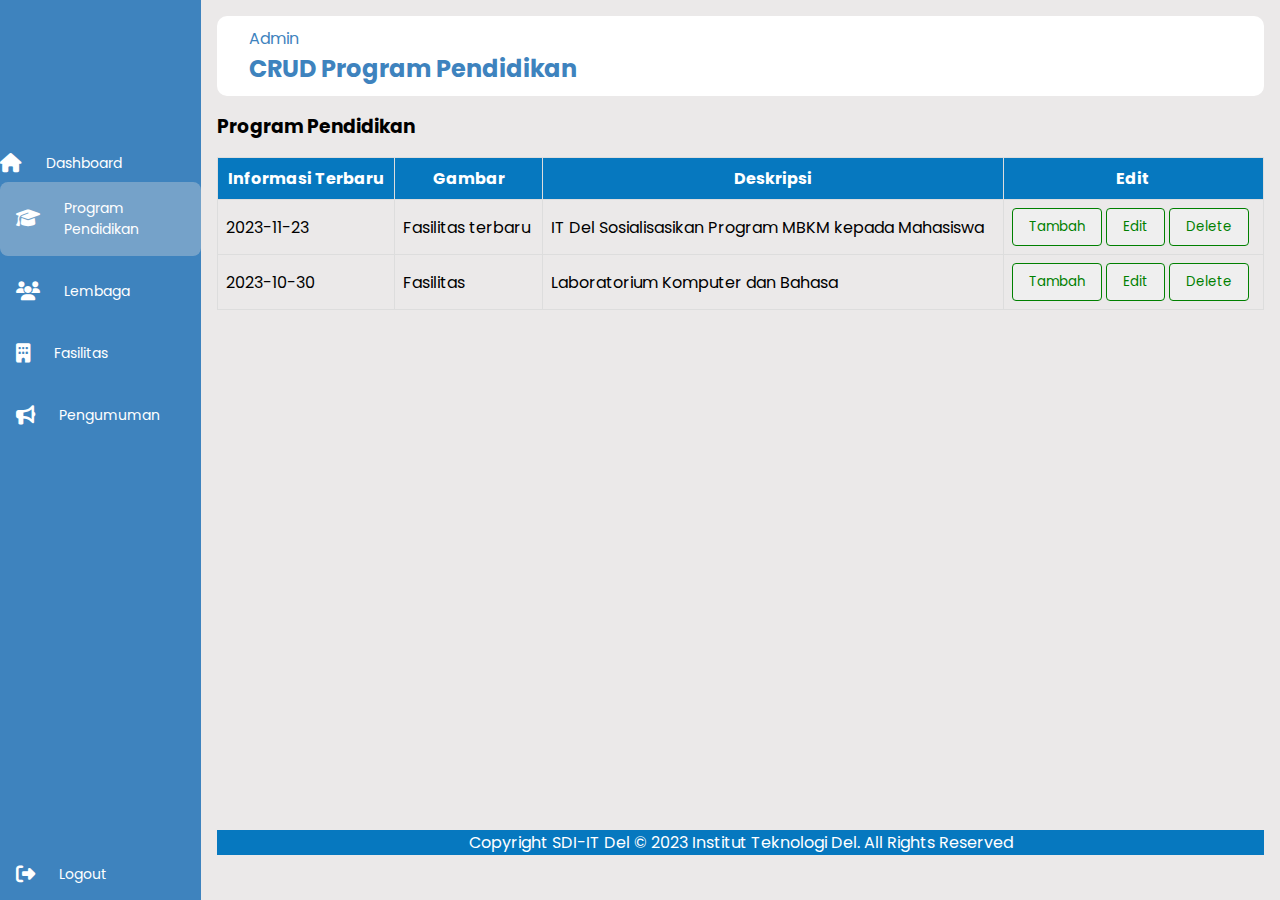
<file: ProgramPendidikan.html>
<!DOCTYPE html>

<head>
	<meta charset="UTF-8">
	<title>Dashboard | Website IT Del</title>
	<link rel="stylesheet" href="pengumuman.css" />
	<link rel="stylesheet" href="https://cdnjs.cloudflare.com/ajax/libs/font-awesome/6.4.0/css/all.min.css"/>
</head>
<body>
    <div class="sidebar">
    <div class="logo"></div> 
    <ul class="menu">
        <li></li>
            <a href="admin.html">
            <i class="fas fa-home"></i>
            <span class="nav-item">Dashboard</span>
        </a></li>
        <li class="active">
            <a href="ProgramPendidikan.html">
            <i class="fas fa-graduation-cap"></i>
            <span class="nav-item">Program Pendidikan</span>
        </a></li>
        <li><a href="lembaga.html">
            <i class="fas fa-users"></i>
            <span class="nav-item">Lembaga</span>
        </a></li>
        <li><a href="fasilitas.html">
            <i class="fas fa-building"></i>
            <span class="nav-item">Fasilitas</span>
        </a></li>
        <li><a href="pengumuman.html">
            <i class="fas fa-bullhorn"></i>
            <span class="nav-item">Pengumuman</span>
        </a></li>
        <li><a href=" " class="logout">
            <i class="fas fa-sign-out-alt"></i>
            <span class="nav-item">Logout</span>
        </a></li>
    </ul>
    </div>

    <div class="main--content">
        <div class="header--wrapper">
            <div class="header--title">
                <span>Admin</span>
                <h2>CRUD Program Pendidikan</h2>
            </div>
        </div>
        
        <div class="tabular--wrapper">
            <h3 class="main--title"> Program Pendidikan</h3>
            <div class="table-container"></div>
            <table>
                <thead>
                    <tr>
                        <th>Informasi Terbaru</th>
                        <th>Gambar</th>
                        <th>Deskripsi</th>
                        <th>Edit</th>
                    </tr>
                </thead>
                <tbody>
                    <tr>
                        <td>2023-11-23</td>
                        <td>Fasilitas terbaru</td>
                        <td>IT Del Sosialisasikan Program MBKM kepada Mahasiswa</td>
                        <td>
                            <a href="#"><button class="btn btn-primary btn-sm">Tambah</button></a>
                            <a href="#"><button class="btn btn-outline-primary btn-sm">Edit</button></a>
                            <button class="btn btn-sm">Delete</button>
                        </td>
                    </tr>
                    <tr>
                        <td>2023-10-30</td>
                        <td>Fasilitas</td>
                        <td>Laboratorium Komputer dan Bahasa</td>
                        <td>
                            <a href="#"><button class="btn btn-primary btn-sm">Tambah</button></a>
                            <a href="#"><button class="btn btn-outline-primary btn-sm">Edit</button></a>
                            <button class="btn btn-sm">Delete</button>
                        </td>
                    </tr>
                </tbody>
            </table>
            <footer class="footer mt-auto py-3">
                <div class="container-footer">
                    <hr>
                    <span class="text-muted">
                        Copyright SDI-IT Del © 2023 Institut Teknologi Del. All Rights Reserved
                    </span>
                    </span>
                </div>
            </footer>
        </div>
    </div>
</body>
</file>
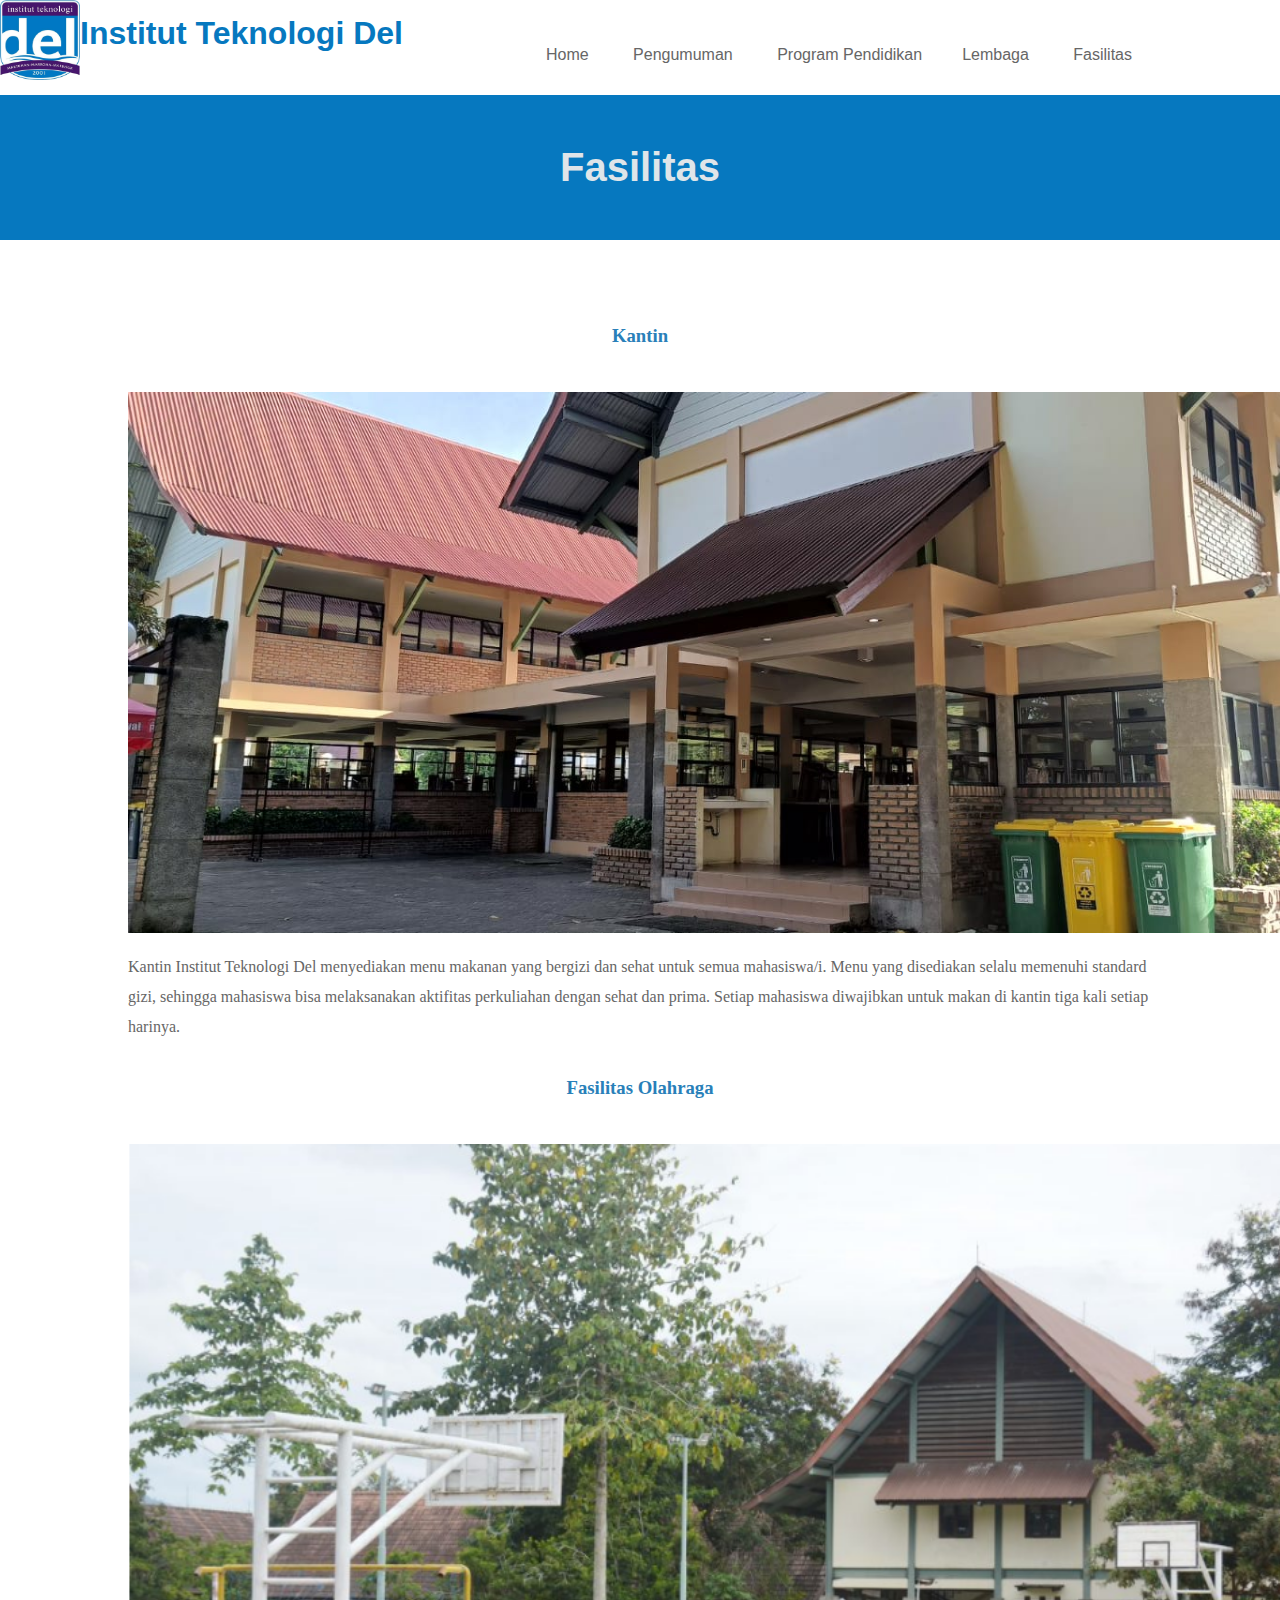
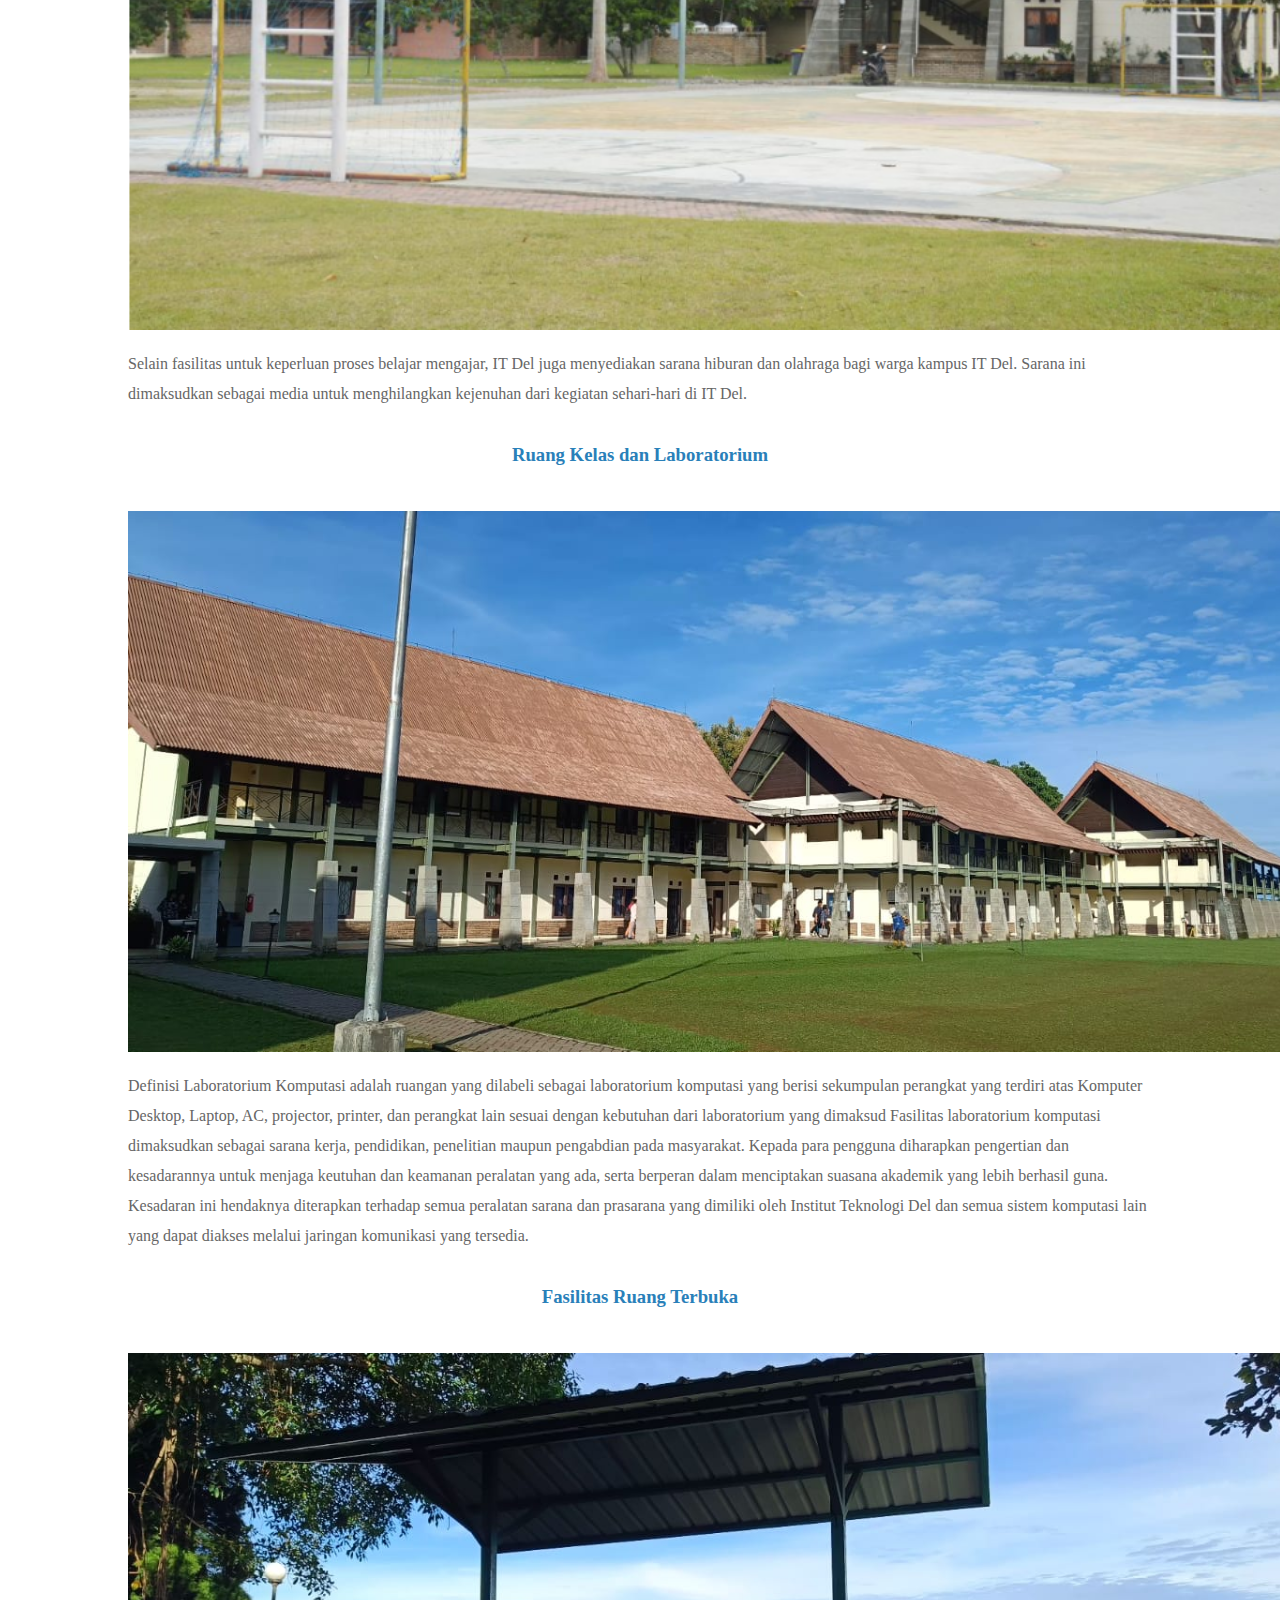
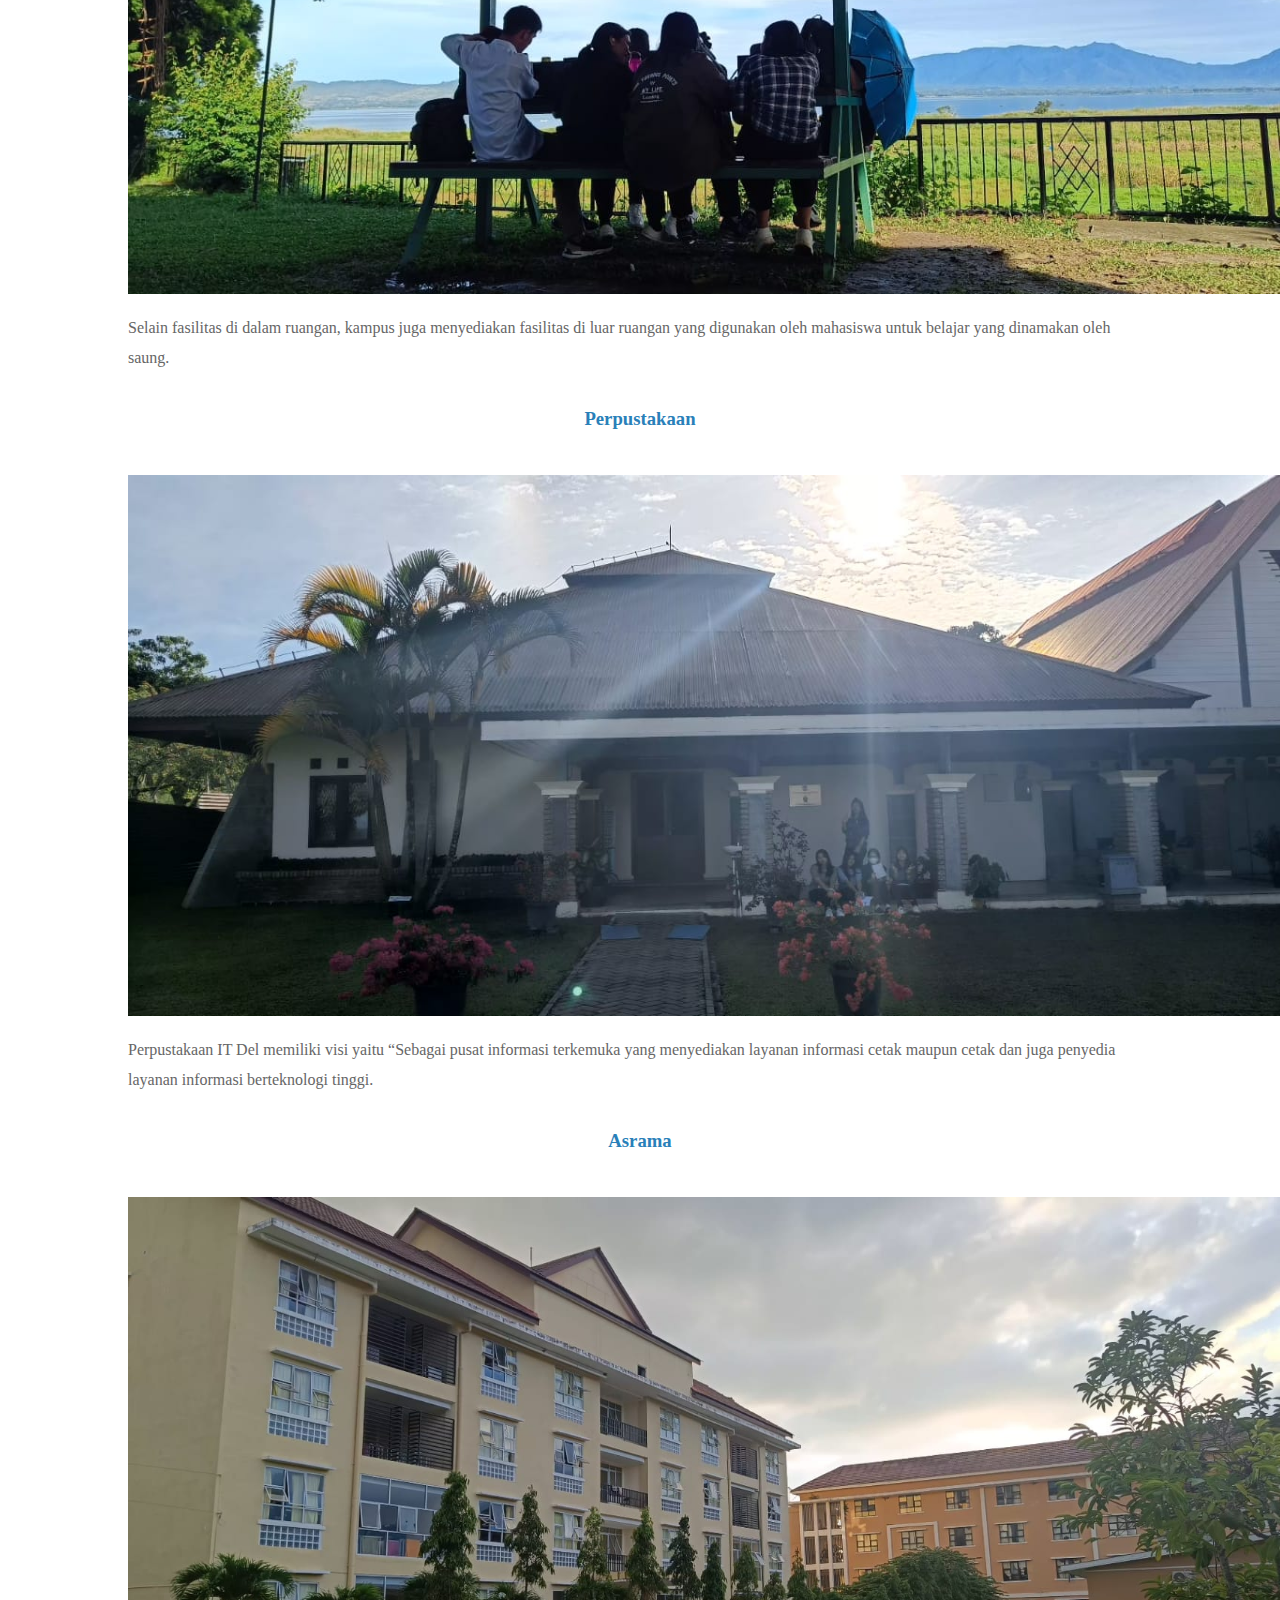
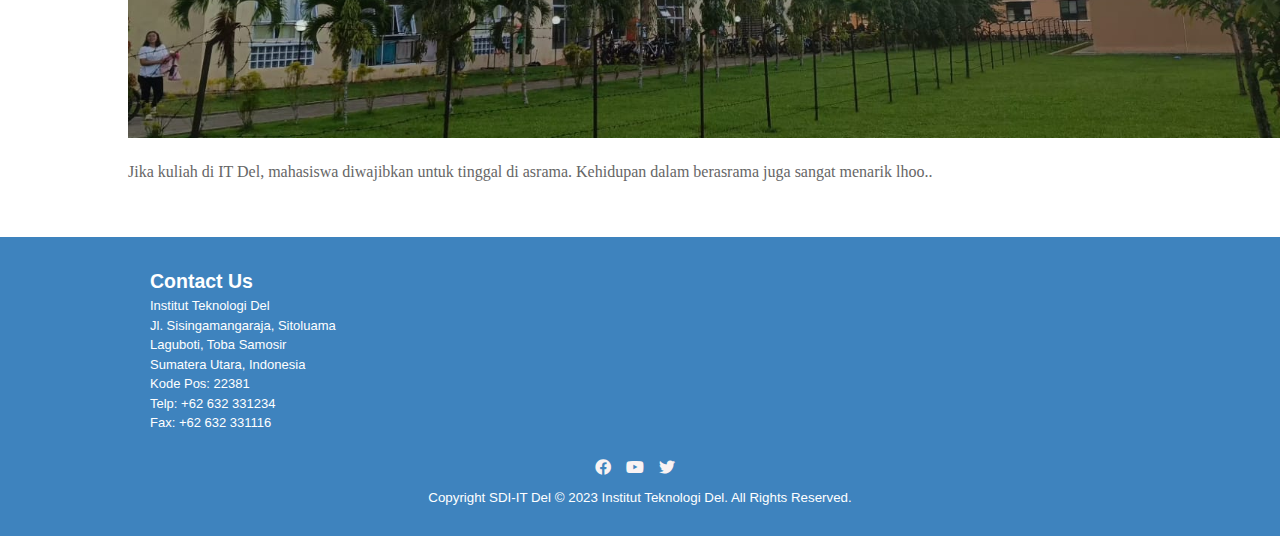
<file: Project-PAP/fasilitas.html>
<!DOCTYPE html>
<html>
<head>
	<meta charset="utf-8">
	<meta name="viewport" content="width=device-width, initial-scale=1">
	<title>Institut Teknologi Del</title>
	<link rel="stylesheet" type="text/css" href="css/style.css">
	<link rel="stylesheet" type="text/css" href="https://cdnjs.cloudflare.com/ajax/libs/font-awesome/5.13.0/css/all.min.css">
	<script src="https://code.jquery.com/jquery-3.5.1.min.js" integrity="sha256-9/aliU8dGd2tb6OSsuzixeV4y/faTqgFtohetphbbj0=" crossorigin="anonymous"></script>
</head>
<body>
	<!-- loader -->
	<div class="bg-loader">
		<div class="loader"></div>
	</div>

	<!-- header -->
	<header>
		<img src="img/logo_itdel.png" alt= "Institut Teknologi Del" width="80" height="80">
		<h1>Institut Teknologi Del</h1>
		<div class="container">
			<ul>
				<li class="active"><a href="index.html">Home</a></li>
				<li><a href="pengumuman.html">Pengumuman</a></li>
				<li><a href="programpend.html">Program Pendidikan</a>
				<li><a href="lembaga.html">Lembaga</a></li>
				<li><a href="fasilitas.html">Fasilitas</a></li>
			</ul>
		</div>
		</div>
	</header>

	<!-- label -->
	<section class="label">
		<div class="container">
			<h2>Fasilitas</h2>
		</div>
	</section>

	<!-- fasilitas -->
	<section class="fasilitas">
		<div class="container">
			<h3>Kantin</h3>
			<img src="img/kantin.jpg">
			<p>Kantin Institut Teknologi Del menyediakan menu makanan yang bergizi dan sehat untuk semua mahasiswa/i. Menu yang disediakan selalu memenuhi standard gizi, 
				sehingga mahasiswa bisa melaksanakan aktifitas perkuliahan dengan sehat dan prima. Setiap mahasiswa diwajibkan untuk makan di kantin tiga kali setiap harinya.</p>
			<h3>Fasilitas Olahraga</h3>
			<img src="img/lap.png">
			<p>Selain fasilitas untuk keperluan proses belajar mengajar, IT Del juga menyediakan sarana hiburan dan olahraga bagi warga kampus IT Del. 
				Sarana ini dimaksudkan sebagai media untuk menghilangkan kejenuhan dari kegiatan sehari-hari di IT Del.</p>
			<h3>Ruang Kelas dan Laboratorium</h3>
			<img src="img/kelas.jpg" >
			<p>Definisi Laboratorium Komputasi adalah ruangan yang dilabeli sebagai laboratorium komputasi yang berisi sekumpulan perangkat yang terdiri atas Komputer Desktop, Laptop, AC, projector, printer, dan perangkat lain sesuai dengan kebutuhan dari laboratorium yang dimaksud
			Fasilitas laboratorium komputasi dimaksudkan sebagai sarana kerja, pendidikan, penelitian maupun pengabdian pada masyarakat. Kepada para pengguna diharapkan pengertian dan kesadarannya untuk menjaga keutuhan dan keamanan peralatan yang ada, serta berperan dalam menciptakan suasana akademik yang lebih berhasil guna.
			Kesadaran ini hendaknya diterapkan terhadap semua peralatan sarana dan prasarana yang dimiliki oleh Institut Teknologi Del dan semua sistem komputasi lain yang dapat diakses melalui jaringan komunikasi yang tersedia.</p>
			<h3>Fasilitas Ruang Terbuka</h3>
			<img src="img/saung2.jpg">
			<p>Selain fasilitas di dalam ruangan, kampus juga menyediakan fasilitas di luar ruangan yang digunakan oleh mahasiswa untuk belajar yang dinamakan oleh saung.</p>
			<h3>Perpustakaan</h3>
			<img src="img/perpus.jpg">
			<p>Perpustakaan IT Del memiliki visi yaitu “Sebagai pusat informasi terkemuka yang menyediakan layanan informasi cetak maupun cetak dan juga penyedia layanan informasi berteknologi tinggi.</p>
			<h3>Asrama</h3>
			<img src="img/asrama.jpg">
			<p>Jika kuliah di IT Del, mahasiswa diwajibkan untuk tinggal di asrama. Kehidupan dalam berasrama juga sangat menarik lhoo..</p>
		</div>
	</section>

	<!-- footer -->
	<footer>
		<div class="mapouter">
			<div class="gmap_canvas">
				<iframe width="300" height="170" id="gmap_canvas" src="https://maps.google.com/maps?q=institut teknologi del&t=&z=10&ie=UTF8&iwloc=&output=embed" frameborder="0" scrolling="no" marginheight="0" marginwidth="0"></iframe>
				<a href="https://2yu.co"></a><br>
				<style>.mapouter{position:relative;text-align:right;height:170px;width:300px;}</style>
				<a href="https://embedgooglemap.2yu.co"></a><style>.gmap_canvas {overflow:hidden;background:none!important;height:170px;width:300px;}
				</style>
				</div>
			</div>
		<div class="contact-container">
			<h2>Contact Us</h2>
			<p>Institut Teknologi Del</p>
			<p>Jl. Sisingamangaraja, Sitoluama</p>
			<p>Laguboti, Toba Samosir</p>
			<p>Sumatera Utara, Indonesia</p>
			<p>Kode Pos: 22381</p>
			<p>Telp: +62 632 331234</p>
			<p>Fax: +62 632 331116</p>
		</div>
		<div class="medsos">
			<div class="container">
				<ul>
					<li><a href="#"><i class="fab fa-facebook"></i></a></li>
					<li><a href="#"><i class="fab fa-youtube"></i></a></li>
					<li><a href="#"><i class="fab fa-twitter"></i></a></li>
				</ul>
			</div>
		</div>
		<div class="container">
			<small>Copyright SDI-IT Del © 2023 Institut Teknologi Del. All Rights Reserved.</small>
		</div>
	</footer>
	<script type="text/javascript">
		$(document).ready(function(){
			$(".bg-loader").hide();
		})
	</script>
</body>
</html>
</file>
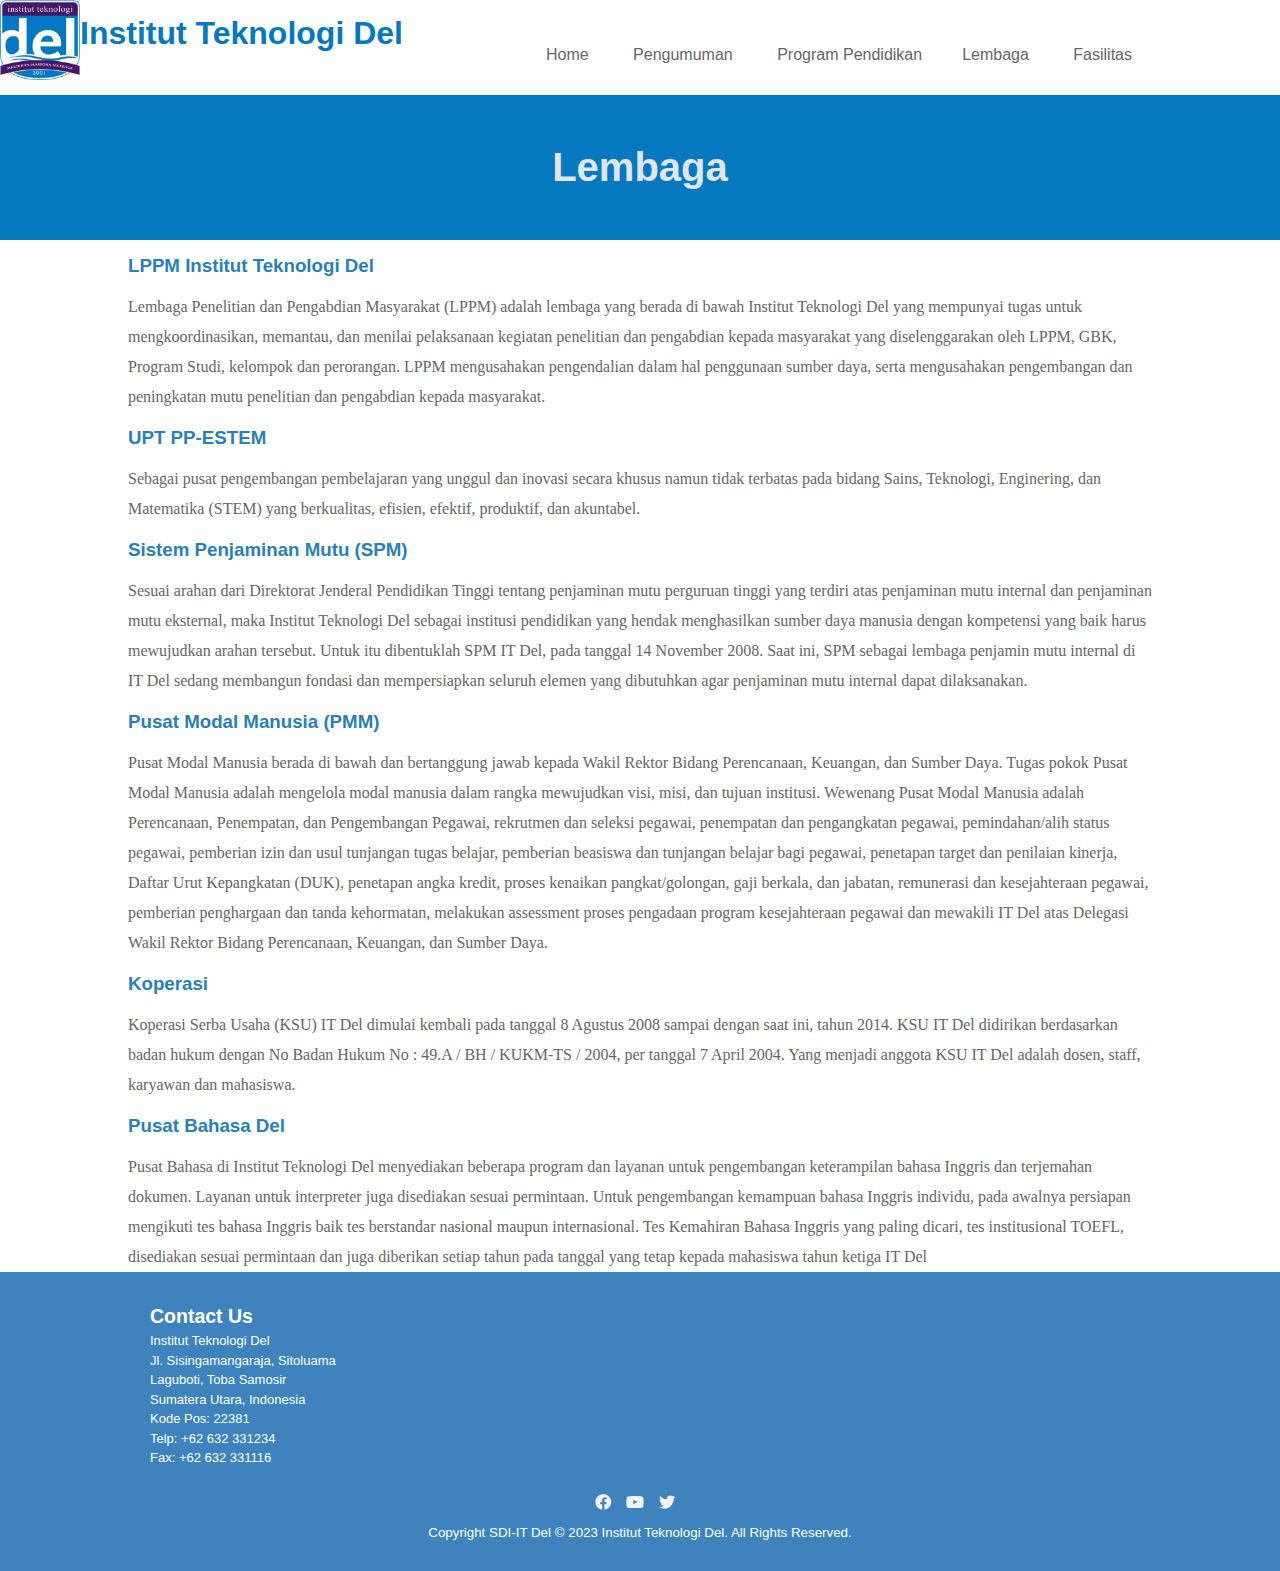
<file: Project-PAP/lembaga.html>
<!DOCTYPE html>
<html>
<head>
	<meta charset="utf-8">
	<meta name="viewport" content="width=device-width, initial-scale=1">
	<title>Institut Teknologi Del</title>
	<link rel="stylesheet" type="text/css" href="css/style.css">
	<link rel="stylesheet" type="text/css" href="https://cdnjs.cloudflare.com/ajax/libs/font-awesome/5.13.0/css/all.min.css">
	<script src="https://code.jquery.com/jquery-3.5.1.min.js" integrity="sha256-9/aliU8dGd2tb6OSsuzixeV4y/faTqgFtohetphbbj0=" crossorigin="anonymous"></script>
</head>
<body>
	<!-- loader -->
	<div class="bg-loader">
		<div class="loader"></div>
	</div>

	<!-- header -->
	<header>
		<img src="img/logo_itdel.png" alt= "Institut Teknologi Del" width="80" height="80">
		<h1>Institut Teknologi Del</h1>
		<div class="container">
			<ul>
				<li class="active"><a href="index.html">Home</a></li>
				<li><a href="pengumuman.html">Pengumuman</a></li>
				<li><a href="programpend.html">Program Pendidikan</a>
				<li><a href="lembaga.html">Lembaga</a></li>
				<li><a href="fasilitas.html">Fasilitas</a></li>
			</ul>
		</div>
	</header>

	<!-- label -->
	<section class="label">
		<div class="container">
			<h2>Lembaga</h2>
		</div>
	</section>

	<!-- lembaga -->
	<body>
		<div class="container">
			<h3>LPPM Institut Teknologi Del</h3>
			<p>Lembaga Penelitian dan Pengabdian Masyarakat (LPPM) adalah lembaga yang berada di bawah Institut Teknologi Del yang mempunyai tugas untuk mengkoordinasikan, memantau, 
				dan menilai pelaksanaan kegiatan penelitian dan pengabdian kepada masyarakat yang diselenggarakan oleh LPPM, GBK, Program Studi, kelompok dan perorangan. 
				LPPM mengusahakan pengendalian dalam hal penggunaan sumber daya, serta mengusahakan pengembangan dan peningkatan mutu penelitian dan pengabdian kepada masyarakat.</p>
			<h3>UPT PP-ESTEM</h3>
			<p>Sebagai pusat pengembangan pembelajaran yang unggul dan inovasi secara khusus namun tidak terbatas pada bidang Sains, Teknologi, Enginering, dan Matematika (STEM) yang berkualitas, efisien, efektif, produktif, dan akuntabel.</p>
			<h3>Sistem Penjaminan Mutu (SPM)</h3>
			<p>Sesuai arahan dari Direktorat Jenderal Pendidikan Tinggi tentang penjaminan mutu perguruan tinggi yang terdiri atas penjaminan mutu internal dan penjaminan mutu eksternal, 
				maka Institut Teknologi Del sebagai institusi pendidikan yang hendak menghasilkan sumber daya manusia dengan kompetensi yang baik harus mewujudkan arahan tersebut. Untuk itu dibentuklah SPM IT Del, pada tanggal 14 November 2008.
				Saat ini, SPM sebagai lembaga penjamin mutu internal di IT Del sedang membangun fondasi dan mempersiapkan seluruh elemen yang dibutuhkan agar penjaminan mutu internal dapat dilaksanakan.</p>
			<h3>Pusat Modal Manusia (PMM)</h3>
			<p>Pusat Modal Manusia berada di bawah dan bertanggung jawab kepada Wakil Rektor Bidang Perencanaan, Keuangan, dan Sumber Daya. Tugas pokok Pusat Modal Manusia adalah mengelola modal manusia dalam rangka mewujudkan visi, misi, dan tujuan institusi.
				Wewenang Pusat Modal Manusia adalah Perencanaan, Penempatan, dan Pengembangan Pegawai, rekrutmen dan seleksi pegawai, penempatan dan pengangkatan pegawai, pemindahan/alih status pegawai, pemberian izin dan usul tunjangan tugas belajar,
				pemberian beasiswa dan tunjangan belajar bagi pegawai, penetapan target dan penilaian kinerja, Daftar Urut Kepangkatan (DUK), penetapan angka kredit, proses kenaikan pangkat/golongan, gaji berkala, dan jabatan,
				remunerasi dan kesejahteraan pegawai, pemberian penghargaan dan tanda kehormatan, melakukan assessment proses pengadaan program kesejahteraan pegawai dan mewakili IT Del atas Delegasi Wakil Rektor Bidang Perencanaan, Keuangan, dan Sumber Daya.</p>
			<h3>Koperasi</h3>
			<p>Koperasi Serba Usaha (KSU) IT Del dimulai kembali pada tanggal 8 Agustus 2008 sampai dengan saat ini, tahun 2014. KSU IT Del didirikan berdasarkan badan hukum dengan 
				No Badan Hukum No : 49.A / BH / KUKM-TS / 2004, per tanggal 7 April 2004. Yang menjadi anggota KSU IT Del adalah dosen, staff, karyawan dan mahasiswa.</p>
			<h3>Pusat Bahasa Del</h3>
			<p>
				Pusat Bahasa di Institut Teknologi Del menyediakan beberapa program dan layanan untuk pengembangan keterampilan bahasa Inggris dan terjemahan dokumen. Layanan untuk interpreter juga disediakan sesuai permintaan.
				Untuk pengembangan kemampuan bahasa Inggris individu, pada awalnya persiapan mengikuti tes bahasa Inggris baik tes berstandar nasional maupun internasional. Tes Kemahiran Bahasa Inggris yang paling dicari, tes institusional TOEFL, 
				disediakan sesuai permintaan dan juga diberikan setiap tahun pada tanggal yang tetap kepada mahasiswa tahun ketiga IT Del</p>
		</div>
	</body>

	<!-- footer -->
	<footer>
		<div class="mapouter">
			<div class="gmap_canvas">
				<iframe width="300" height="170" id="gmap_canvas" src="https://maps.google.com/maps?q=institut teknologi del&t=&z=10&ie=UTF8&iwloc=&output=embed" frameborder="0" scrolling="no" marginheight="0" marginwidth="0"></iframe>
				<a href="https://2yu.co"></a><br>
				<style>.mapouter{position:relative;text-align:right;height:170px;width:300px;}</style>
				<a href="https://embedgooglemap.2yu.co"></a><style>.gmap_canvas {overflow:hidden;background:none!important;height:170px;width:300px;}
				</style>
				</div>
			</div>
		<div class="contact-container">
			<h2>Contact Us</h2>
			<p>Institut Teknologi Del</p>
			<p>Jl. Sisingamangaraja, Sitoluama</p>
			<p>Laguboti, Toba Samosir</p>
			<p>Sumatera Utara, Indonesia</p>
			<p>Kode Pos: 22381</p>
			<p>Telp: +62 632 331234</p>
			<p>Fax: +62 632 331116</p>
		</div>
		<div class="medsos">
			<div class="container">
				<ul>
					<li><a href="#"><i class="fab fa-facebook"></i></a></li>
					<li><a href="#"><i class="fab fa-youtube"></i></a></li>
					<li><a href="#"><i class="fab fa-twitter"></i></a></li>
				</ul>
			</div>
		</div>
		<div class="container">
			<small>Copyright SDI-IT Del © 2023 Institut Teknologi Del. All Rights Reserved.</small>
		</div>
	</footer>


	<script type="text/javascript">
		$(document).ready(function(){
			$(".bg-loader").hide();
		})
	</script>
</body>
</html>
</file>
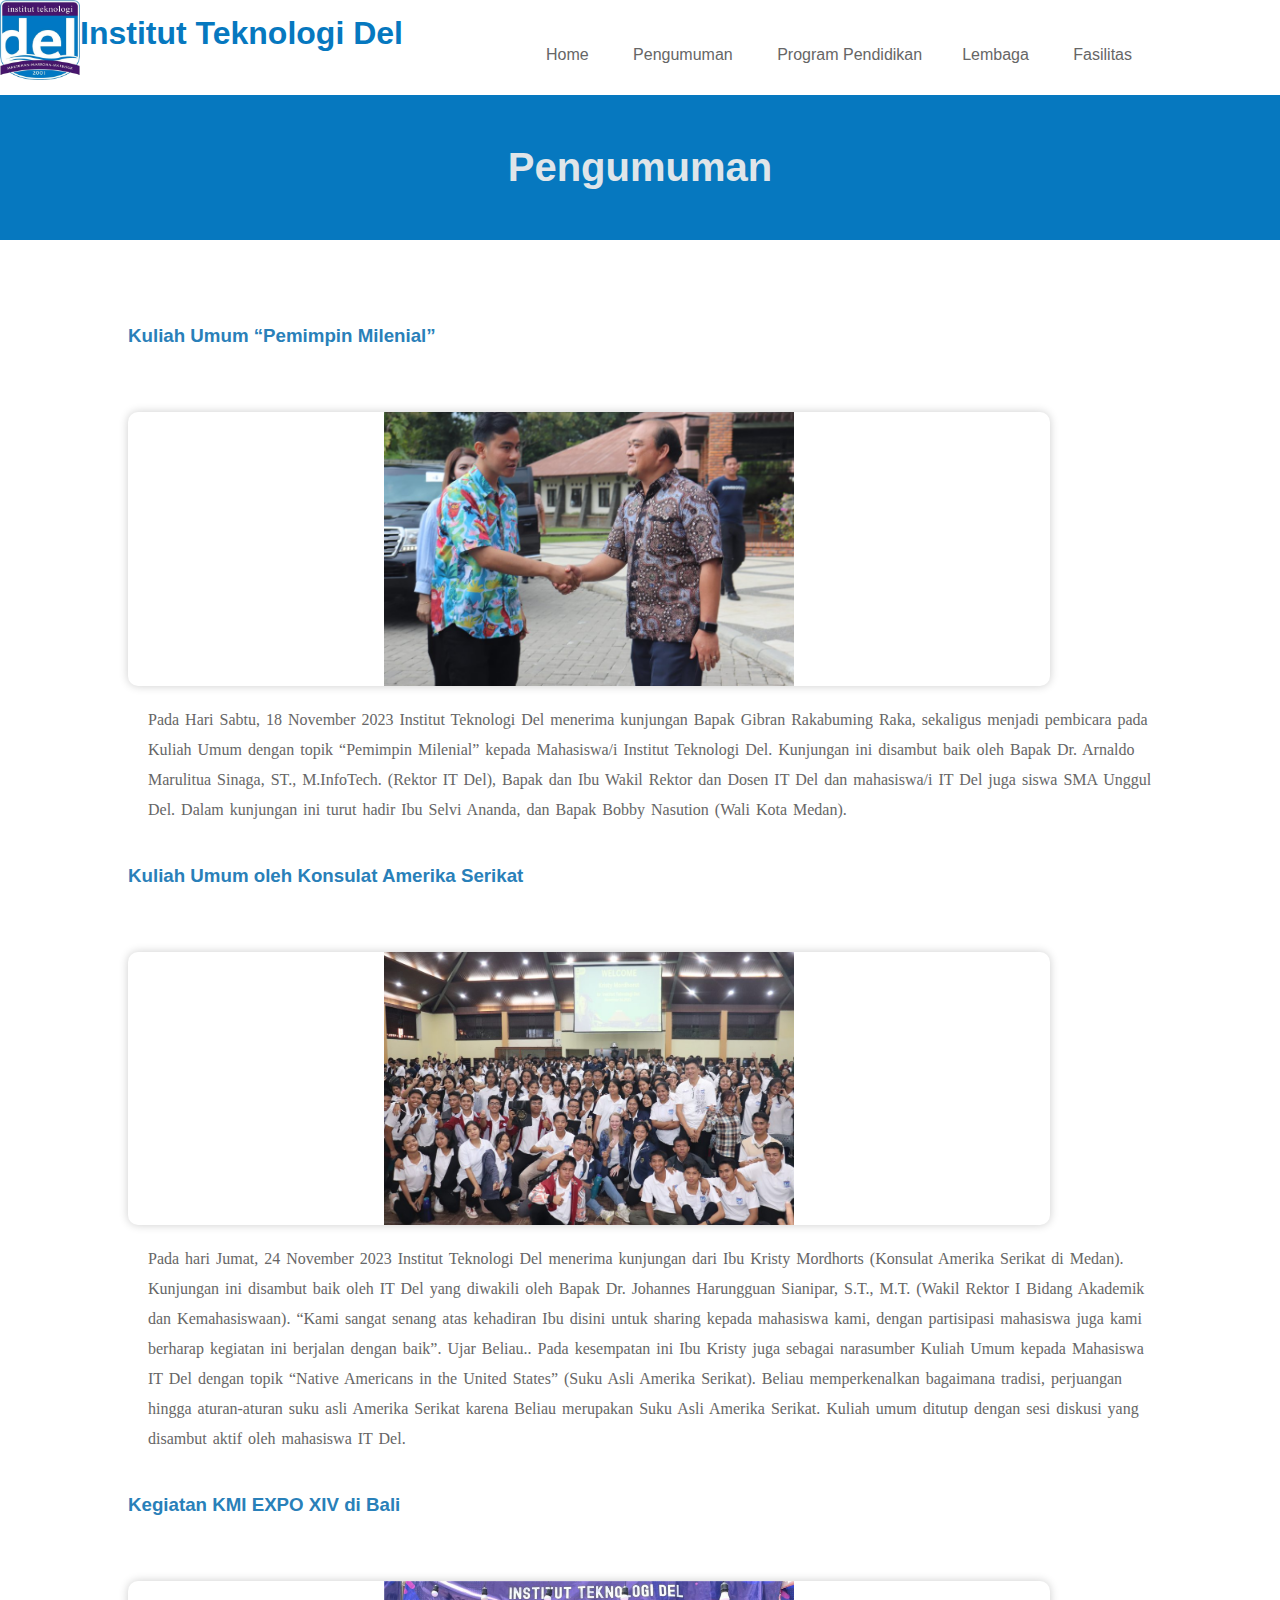
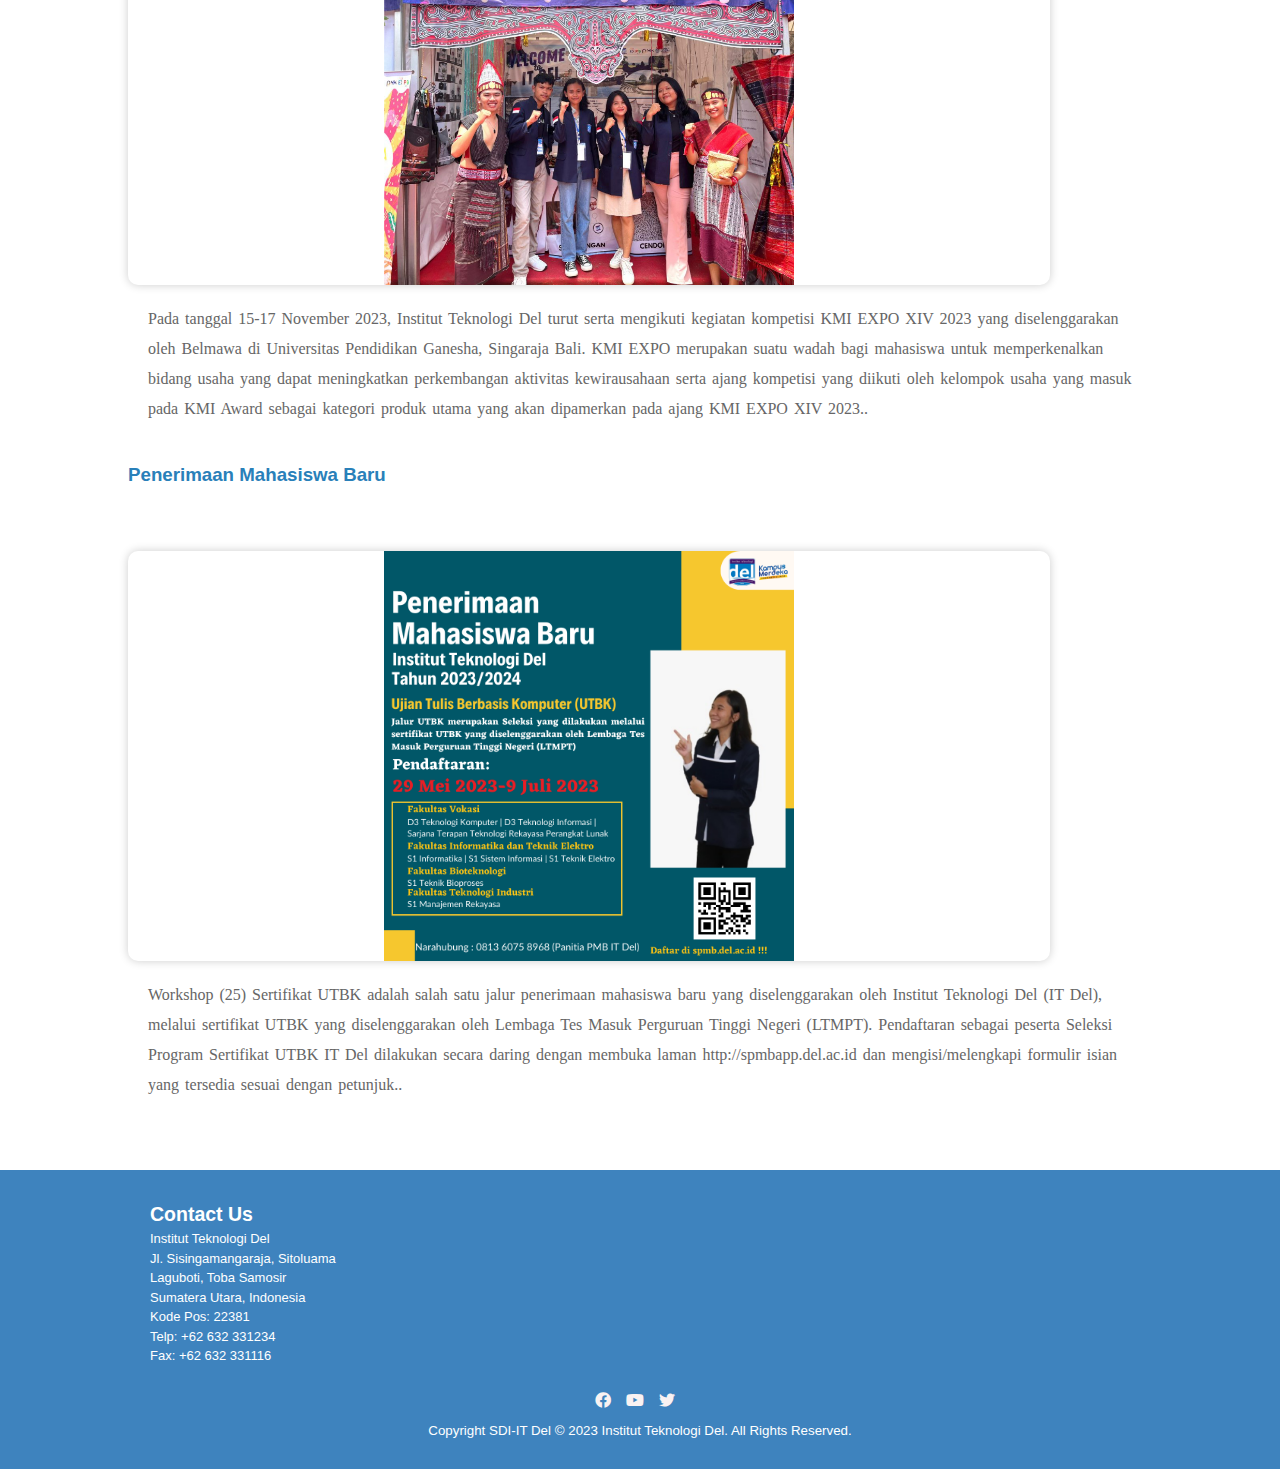
<file: Project-PAP/pengumuman.html>
<!DOCTYPE html>
<html>
<head>
	<meta charset="utf-8">
	<meta name="viewport" content="width=device-width, initial-scale=1">
	<title>Institut Teknologi Del</title>
	<link rel="stylesheet" type="text/css" href="css/style.css">
	<link rel="stylesheet" type="text/css" href="https://cdnjs.cloudflare.com/ajax/libs/font-awesome/5.13.0/css/all.min.css">
	<script src="https://code.jquery.com/jquery-3.5.1.min.js" integrity="sha256-9/aliU8dGd2tb6OSsuzixeV4y/faTqgFtohetphbbj0=" crossorigin="anonymous"></script>
</head>
<body>
	<!-- loader -->
	<div class="bg-loader">
		<div class="loader"></div>
	</div>

	<!-- header -->
	<header>
		<img src="img/logo_itdel.png" alt= "Institut Teknologi Del" width="80" height="80">
		<h1>Institut Teknologi Del</h1>
		<div class="container">
			<ul>
				<li class="active"><a href="index.html">Home</a></li>
				<li><a href="pengumuman.html">Pengumuman</a></li>
				<li><a href="programpend.html">Program Pendidikan</a>
				<li><a href="lembaga.html">Lembaga</a></li>
				<li><a href="fasilitas.html">Fasilitas</a></li>
			</ul>
		</div>
		</div>
	</header>

	<!-- label -->
	<section class="label">
		<div class="container">
			<h2>Pengumuman</h2>
		</div>
	</section>

	<!-- about -->
	<section class="about">
		<div class="container">
			<h3>Kuliah Umum “Pemimpin Milenial”</h3>
			<img src="img/pakgibran.png">
			<p>Pada Hari Sabtu, 18 November 2023 Institut Teknologi Del menerima kunjungan Bapak Gibran Rakabuming Raka, sekaligus menjadi pembicara pada Kuliah Umum dengan topik “Pemimpin Milenial” kepada Mahasiswa/i Institut Teknologi Del.
				Kunjungan ini disambut baik oleh Bapak Dr. Arnaldo Marulitua Sinaga, ST., M.InfoTech. (Rektor IT Del), Bapak dan Ibu Wakil Rektor dan Dosen IT Del dan mahasiswa/i IT Del juga siswa SMA Unggul Del. Dalam kunjungan ini turut hadir Ibu Selvi Ananda, dan Bapak Bobby Nasution (Wali Kota Medan).</p>
			<h3>Kuliah Umum oleh Konsulat Amerika Serikat</h3>
			<img src="img/kulum.jpg">
			<p>Pada hari Jumat, 24 November 2023 Institut Teknologi Del menerima kunjungan dari Ibu Kristy Mordhorts (Konsulat Amerika Serikat di Medan). Kunjungan ini disambut baik oleh IT Del yang diwakili oleh Bapak Dr. Johannes Harungguan Sianipar, S.T., M.T. (Wakil Rektor I Bidang Akademik dan Kemahasiswaan). “Kami sangat senang atas kehadiran Ibu disini untuk sharing kepada mahasiswa kami, dengan partisipasi mahasiswa juga kami berharap kegiatan ini berjalan dengan baik”. Ujar Beliau.. 
				Pada kesempatan ini Ibu Kristy juga sebagai narasumber Kuliah Umum kepada Mahasiswa IT Del dengan topik “Native Americans in the United States” (Suku Asli Amerika Serikat). Beliau memperkenalkan bagaimana tradisi, perjuangan hingga aturan-aturan suku asli Amerika Serikat karena Beliau merupakan Suku Asli Amerika Serikat. Kuliah umum ditutup dengan sesi diskusi yang disambut aktif oleh mahasiswa IT Del.
			</p>
			<h3>Kegiatan KMI EXPO XIV di Bali</h3>
			<img src="img/KMI_Expo.png" >
			<p>Pada tanggal 15-17 November 2023, Institut Teknologi Del turut serta mengikuti kegiatan kompetisi KMI EXPO XIV 2023 yang diselenggarakan oleh Belmawa di Universitas Pendidikan Ganesha, Singaraja Bali.
				KMI EXPO merupakan suatu wadah bagi mahasiswa untuk memperkenalkan bidang usaha yang dapat meningkatkan perkembangan aktivitas kewirausahaan serta ajang kompetisi yang diikuti oleh kelompok usaha yang masuk pada KMI Award sebagai kategori produk utama yang akan dipamerkan pada ajang KMI EXPO XIV 2023..</p>
			<h3>Penerimaan Mahasiswa Baru</h3>
			<img src="img/spmb.png" >
			<p>Workshop (25)
				Sertifikat UTBK adalah salah satu jalur penerimaan mahasiswa baru yang diselenggarakan oleh Institut Teknologi Del (IT Del), melalui sertifikat UTBK yang diselenggarakan oleh Lembaga Tes Masuk Perguruan Tinggi Negeri (LTMPT). Pendaftaran sebagai peserta Seleksi Program Sertifikat UTBK IT Del dilakukan secara daring dengan membuka laman http://spmbapp.del.ac.id dan mengisi/melengkapi formulir isian yang tersedia sesuai dengan petunjuk..</p>
		</div>
	</section>

	<!-- footer -->
	<footer>
		<div class="mapouter">
			<div class="gmap_canvas">
				<iframe width="300" height="170" id="gmap_canvas" src="https://maps.google.com/maps?q=institut teknologi del&t=&z=10&ie=UTF8&iwloc=&output=embed" frameborder="0" scrolling="no" marginheight="0" marginwidth="0"></iframe>
				<a href="https://2yu.co"></a><br>
				<style>.mapouter{position:relative;text-align:right;height:170px;width:300px;}</style>
				<a href="https://embedgooglemap.2yu.co"></a><style>.gmap_canvas {overflow:hidden;background:none!important;height:170px;width:300px;}
				</style>
				</div>
			</div>
		<div class="contact-container">
			<h2>Contact Us</h2>
			<p>Institut Teknologi Del</p>
			<p>Jl. Sisingamangaraja, Sitoluama</p>
			<p>Laguboti, Toba Samosir</p>
			<p>Sumatera Utara, Indonesia</p>
			<p>Kode Pos: 22381</p>
			<p>Telp: +62 632 331234</p>
			<p>Fax: +62 632 331116</p>
		</div>
		<div class="medsos">
			<div class="container">
				<ul>
					<li><a href="#"><i class="fab fa-facebook"></i></a></li>
					<li><a href="#"><i class="fab fa-youtube"></i></a></li>
					<li><a href="#"><i class="fab fa-twitter"></i></a></li>
				</ul>
			</div>
		</div>
		<div class="container">
			<small>Copyright SDI-IT Del © 2023 Institut Teknologi Del. All Rights Reserved.</small>
		</div>
	</footer>
	<script type="text/javascript">
		$(document).ready(function(){
			$(".bg-loader").hide();
		})
	</script>
</body>
</html>
</file>
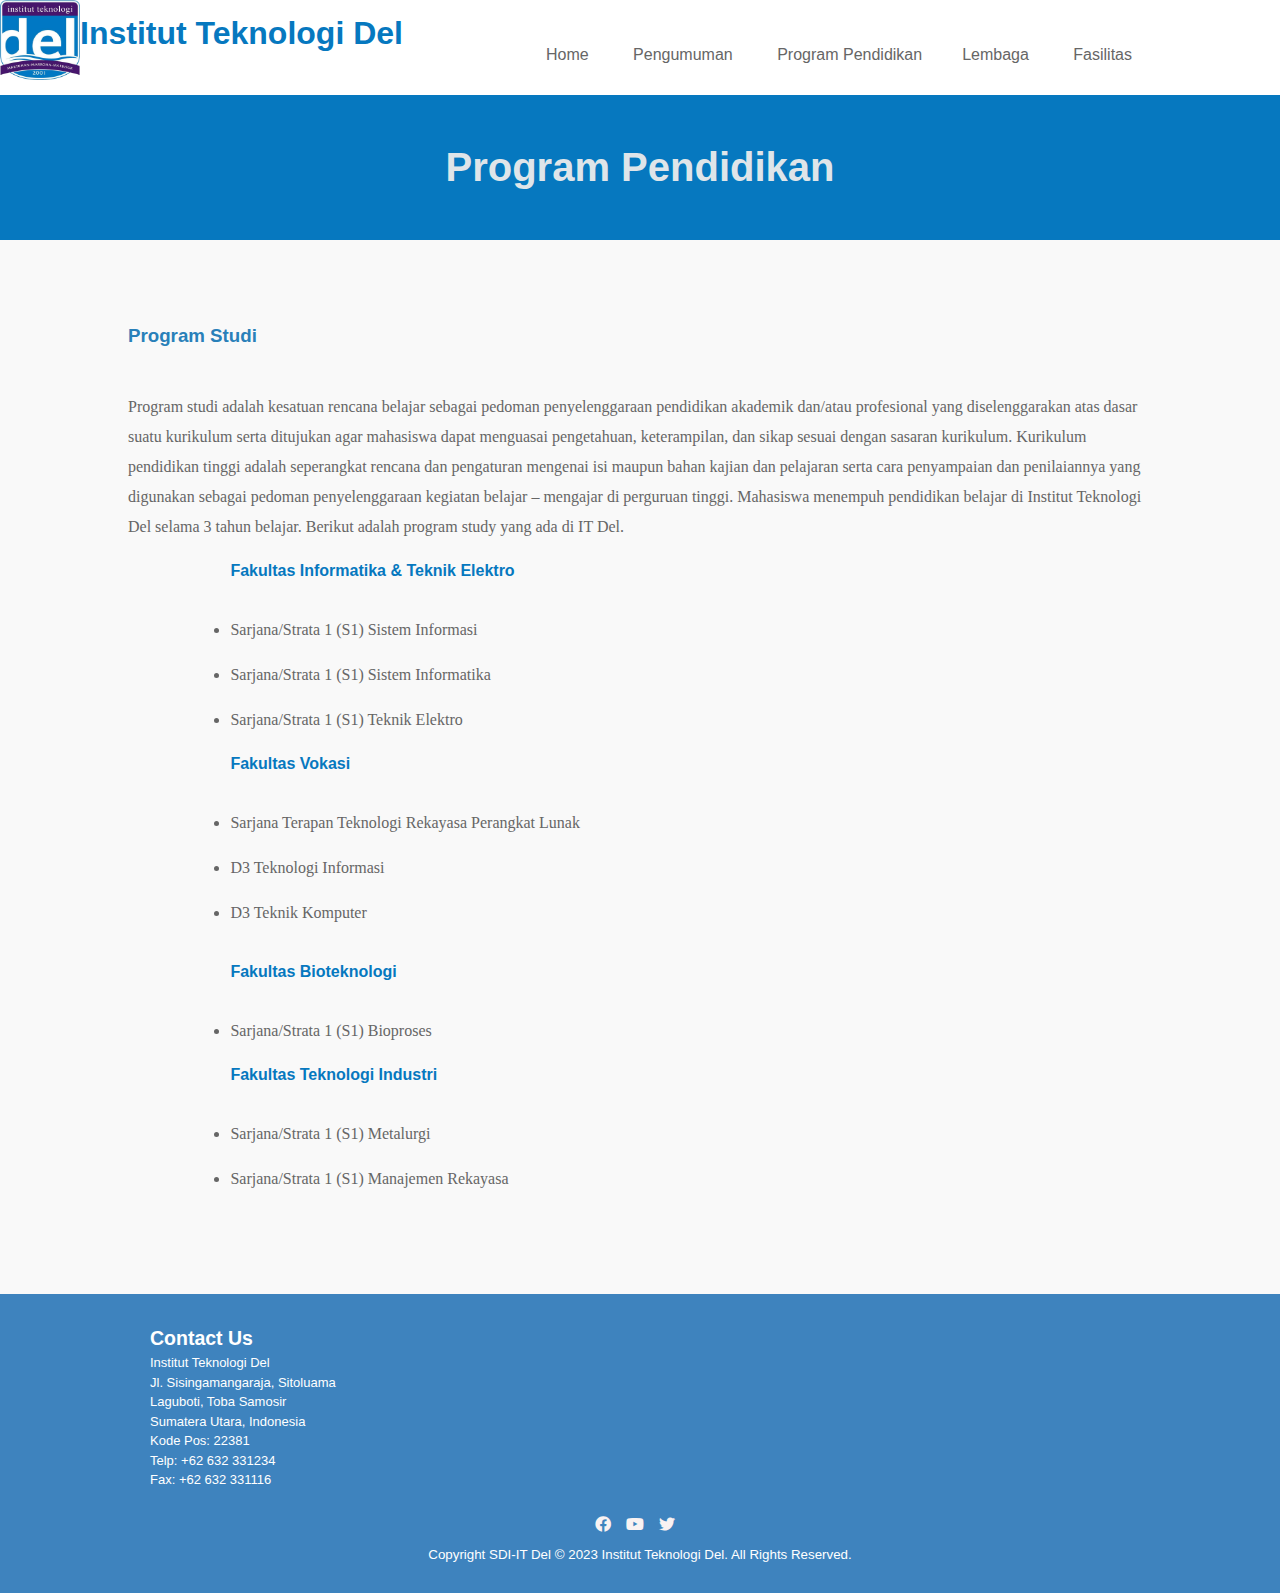
<file: Project-PAP/programpend.html>
<!DOCTYPE html>
<html>
<head>
	<meta charset="utf-8">
	<meta name="viewport" content="width=device-width, initial-scale=1">
	<title>Institut Teknologi Del</title> 
	<link rel="stylesheet" type="text/css" href="css/style.css">
	<link rel="stylesheet" type="text/css" href="https://cdnjs.cloudflare.com/ajax/libs/font-awesome/5.13.0/css/all.min.css">
	<script src="https://code.jquery.com/jquery-3.5.1.min.js" integrity="sha256-9/aliU8dGd2tb6OSsuzixeV4y/faTqgFtohetphbbj0=" crossorigin="anonymous"></script>
</head>
<body>
	<!-- loader -->
	<div class="bg-loader">
		<div class="loader"></div>
	</div>

	<!-- header -->
	<header>
		<img src="img/logo_itdel.png" alt= "Institut Teknologi Del" width="80" height="80">
		<h1>Institut Teknologi Del</h1>
		<div class="container">
			<ul>
				<li class="active"><a href="index.html">Home</a></li>
				<li><a href="pengumuman.html">Pengumuman</a></li>
				<li><a href="programpend.html">Program Pendidikan</a>
				<li><a href="lembaga.html">Lembaga</a></li>
				<li><a href="fasilitas.html">Fasilitas</a></li>
			</ul>
		</div>
	</header>

	<!-- label -->
	<section class="label">
		<div class="container">
			<h2>Program Pendidikan</h2>
		</div>
	</section>

	<!-- service -->
	<section class="service">
		<div class="container">
			<h3>Program Studi</h3>
			<p>Program studi adalah kesatuan rencana belajar sebagai pedoman penyelenggaraan pendidikan akademik dan/atau profesional yang diselenggarakan atas dasar suatu kurikulum serta ditujukan agar mahasiswa dapat menguasai pengetahuan, keterampilan, dan sikap sesuai dengan sasaran kurikulum.
				Kurikulum pendidikan tinggi adalah seperangkat rencana dan pengaturan mengenai isi maupun bahan kajian dan pelajaran serta cara penyampaian dan penilaiannya yang digunakan sebagai pedoman penyelenggaraan kegiatan belajar – mengajar di perguruan tinggi.
				Mahasiswa menempuh pendidikan belajar di Institut Teknologi Del selama 3 tahun belajar. Berikut adalah program study yang ada di IT Del.
			</p>
			<div class="container">
				<h4>Fakultas Informatika & Teknik Elektro</h4>
				<ul>
					<li>Sarjana/Strata 1 (S1) Sistem Informasi </li>
					<li>Sarjana/Strata 1 (S1) Sistem Informatika</li>
					<li>Sarjana/Strata 1 (S1) Teknik Elektro</li>
				</ul>
				<h4>Fakultas Vokasi</h4>
				<ul>
					<li>Sarjana Terapan Teknologi Rekayasa Perangkat Lunak</li>
					<li>D3 Teknologi Informasi</li>
					<li>D3 Teknik Komputer</li>
				</ul>
				</p>
				<h4>Fakultas Bioteknologi</h4>
				<ul>
					<li>Sarjana/Strata 1 (S1) Bioproses</li>
				</ul>
				<h4>Fakultas Teknologi Industri</h4>
				<ul>
					<li>Sarjana/Strata 1 (S1) Metalurgi</li>
					<li>Sarjana/Strata 1 (S1) Manajemen Rekayasa</li>
				</ul>
			</div>
		</div>
	</section>

	<!-- footer -->
	<footer>
		<div class="mapouter">
			<div class="gmap_canvas">
				<iframe width="300" height="170" id="gmap_canvas" src="https://maps.google.com/maps?q=institut teknologi del&t=&z=10&ie=UTF8&iwloc=&output=embed" frameborder="0" scrolling="no" marginheight="0" marginwidth="0"></iframe>
				<a href="https://2yu.co"></a><br>
				<style>.mapouter{position:relative;text-align:right;height:170px;width:300px;}</style>
				<a href="https://embedgooglemap.2yu.co"></a><style>.gmap_canvas {overflow:hidden;background:none!important;height:170px;width:300px;}
				</style>
				</div>
			</div>
		<div class="contact-container">
			<h2>Contact Us</h2>
			<p>Institut Teknologi Del</p>
			<p>Jl. Sisingamangaraja, Sitoluama</p>
			<p>Laguboti, Toba Samosir</p>
			<p>Sumatera Utara, Indonesia</p>
			<p>Kode Pos: 22381</p>
			<p>Telp: +62 632 331234</p>
			<p>Fax: +62 632 331116</p>
		</div>
		<div class="medsos">
			<div class="container">
				<ul>
					<li><a href="#"><i class="fab fa-facebook"></i></a></li>
					<li><a href="#"><i class="fab fa-youtube"></i></a></li>
					<li><a href="#"><i class="fab fa-twitter"></i></a></li>
				</ul>
			</div>
		</div>
		<div class="container">
			<small>Copyright SDI-IT Del © 2023 Institut Teknologi Del. All Rights Reserved.</small>
		</div>
	</footer>


	<script type="text/javascript">
		$(document).ready(function(){
			$(".bg-loader").hide();
		})
	</script>
</body>
</html>
</file>
<file: css/style.css>
* {
	padding:0;
	margin:0;
	font-family: sans-serif;
}
a {
	color: inherit;
	text-decoration: none;
}
.medsos ul li {
	display: inline-block;
	color: #fff;
	margin-right: 10.6px;
}
.container {
	width:80%;
	margin:0 auto;
}

.container:after {
	content:'';
	display: block;
	clear: both;
}
header h1 {
	float: left;
	padding:15px 0;
	color: #0678BF;
}
header img {
	float: left;
}
header ul {
	float: right;
}
header ul li {
	display: inline-block;
}
header ul li a {
	padding:25px 20px;
	display: inline-block;
}
header ul li a:hover {
	background-color: #3E83BE;
	color: #fff;
}
.banner {
	height: 60vh;
	background-image: url('../img/del.jpg');
	background-size: cover;
	position: relative;
	display: flex;
	justify-content: center;
	align-items: center;
}
.banner:after {
	content:'';
	display: block;
	position: absolute;
	top: 0;
	left: 0;
	right: 0;
	bottom: 0;
	background-color: rgba(58, 118, 179, 0.6);
}
.banner h2 {
	color: #fff;
	z-index: 1;
	padding: 20px 25px;
	border:3px solid #fff;
}
section {
	padding:50px 0;
}
section h4 {
	text-align:left;
	padding:20px 0;
	color: #0678BF;
	margin-bottom: 10px;
}
section h3 {
	text-align: center;
	padding:20px 0;
	color: #0678BF;
	margin-bottom: 25px;
}
section h2 {
	text-align: center;
	padding:0px 0;
	color: #0678BF;
	margin-bottom: 25px;
}
.label h2 {
	font-size:40px;
	text-align: center;
	padding:0px 0;
	color: #dfe5e9;
	margin-bottom: 0px;
}


.about img {
	width: 50%; 
	height: auto;
	justify-content: center;
	margin-top: 20px; 
	border-radius: 10px;
	box-shadow: 0 0 10px rgba(0, 0, 0, 0.2); 
  }

  .about p{
	flex: 1; 
	padding-left: 20px; 
  }

section#courses{
	width:80%;
	margin:0 auto;
	text-align:center;
	padding-top:100px;
	padding-bottom:60px;
  
  }
  section#courses h1{
	margin-bottom:20px;
	font-size:32px;
  }
  section#courses h1 + p{
	margin-bottom:35px;
  }
  div.wrapper2{
	display: flex;
	justify-content:space-between;
  }
  div.index_col{
	flex-basis:32%;
	text-align:center;
	background-color: #f3f7ff;
	padding:30px 20px;
	border-radius:10px;
	transition:0.5s;
	margin:0 5px;
  }
  
  div.index_col > h3{
	margin-bottom:20px;
	font-family: 'Times New Roman', Times, serif;
}
  div.index_col > p{
	line-height:21px;
	margin-bottom: 20px;
	text-align: left;
	color: #666;
	font-family: 'Times New Roman', Times, serif;
	margin-top:15px;
	line-height: 30px;
  }
  #berita h1{
	text-align: center;
	color: #0678BF;
  }
  div.index_col > a{
	text-align: left;
	color: #032C4B;
  }
  div.index_col:hover{
	box-shadow: 0 0 20px 0px rgba(0,0,0,0.2);
	cursor:pointer;
  }
  @media (max-width:700px){
	div.wrapper2{
	  flex-direction:column;
	}
	div.courses_col{
	  margin-bottom:5%;
	}
}

#testimoni h3{
	text-align: center;
}

.service {
	padding-bottom: 100px;
}
.about p {
	color: #666;
	word-spacing: 2px;
	line-height: 25px;
	margin-bottom: 20px;
	text-align: left;
	font-family: 'Times New Roman', Times, serif;
}
.about img{
	justify-content: center;
	width: 40%;
	padding-left: 25%;
	padding-right: 25%;
}
.service {
	background-color: #f9f9f9;
}
.box {
	color: #0678BF;
}
.box:after {
	content: '';
	display: block;
	clear: both;
}
.box .col-4 {
	width:25%;
	padding:20px;
	box-sizing: border-box;
	text-align: center;
	float: left;
}
.icon {
	width:70px;
	height:70px;
	border:1px solid;
	border-radius: 50%;
	text-align: center;
	line-height: 70px;
	font-size: 20px;
	margin:0 auto;
}
.box .col-4 h4 {
	margin:20px 0;
}
section#fac{
	width:80%;
	margin:auto;
	text-align:center;
	padding-bottom:50px;
  }
  div.wrapper4{
	display: flex;
	justify-content: center;
  }
  div.fac_col + div.fac_col{
	margin-left:20px;
  }
  div.fac_col{
	flex-basis:32%;
	text-align:left;
	margin-bottom:5%;
  }
  div.fac_col img{
	display:block; 
	width:100%;
	border-radius:10px;
  }
  section#fac h1{
	margin-bottom:20px;
	font-size:42px;
  }
  section#fac p{
	text-align: left;
	line-height: 30px;
	color: #666;
	font-family: 'Times New Roman', Times, serif;
	padding-bottom:10px;
	
  }
  div.fac_col h3{
	margin-top:20px;
	margin-bottom:20px;
  }


 /* Fasilitas   */
 section#fac{
	width:80%;
	margin-top:15px;
	line-height: 30px;
	font-family: 'Times New Roman', Times, serif;
	padding-bottom:50px;
  }
  div.wrapper4{
	display: flex;
	justify-content: center;
	line-height: 30px;
	font-family: 'Times New Roman', Times, serif;
	padding-bottom:50px;
  }
  div.fac_col + div.fac_col{
	margin-left:20px;
	margin-top:15px;
	line-height: 30px;
	font-family: 'Times New Roman', Times, serif;
  }
  div.fac_col{
	flex-basis:32%;
	text-align:center;
	margin-bottom:5%;
	margin-top:15px;
	line-height: 30px;
	font-family: 'Times New Roman', Times, serif;
  }
  div.fasilitasimg{
	display:block; 
	width:100%;
	border-radius:10px;
  }
  section#fac h4{
	margin-bottom:10px;
	text-align: center;
	font-size:19px;
	line-height: 30px;
	font-family: 'Times New Roman', Times, serif;

  }

  div.fac_col h3{
	margin-top:20px;
	margin-bottom:20px;
  }
  @media (max-width:700px){
	div.wrapper4{
	  flex-direction:column;
	}
	div.fac_col + div.fac_col{
	  margin-left:0;
	  line-height: 30px;
	  font-family: 'Times New Roman', Times, serif;
	  padding-bottom:50px;
	}
  }
 /* Testimonial  */
section#test{
	width:80%;
	margin:auto;
	text-align:center;
	padding-bottom:50px;
  }
  section#test h1{
	margin-bottom:20px;
  }
  section#test p{
	margin-top:15px;
	line-height: 30px;
	color: #666;
	font-family: 'Times New Roman', Times, serif;
	
  }
  div.wrapper5{
	display:flex;
	justify-content:space-between;
  }
  div.test_col{
	flex-basis:42%;
	background-color: #e3eaf4;
	display:flex;
	border-radius:10px;
	padding:30px;
	text-align:left;
	margin-bottom:5%;
  }
  
  div.test_col + div.test_col{
	margin-left:10px
  }
  div.test_col img{
	height:70px;
	margin-right:20px;
	border-radius:50%;
  }
  @media (max-width:700px){
	div.wrapper5{
	  flex-direction:column;
	}
	div.test_col + div.test_col{
	  margin-left:0;
	}
	div.test_col h3{
	  font-size: 21px;
	}
  }
footer {
	padding:30px 0;
	background-color: #3E83BE;
	color: #fff;
	text-align: center;
}
.medsos {
	padding:5px 0;
	background-color: #3E83BE;
}
.bg-loader {
	background-color: #eee;
	position: fixed;
	top: 0;
	left: 0;
	right: 0;
	bottom: 0;
	z-index: 9999;
	display: flex;
	justify-content: center;
	align-items: center;
}
.bg-loader .loader {
	width:100px;
	height: 100px;
	border:3px solid #fff;
	border-radius: 50%;
	border-top-color: #0678BF;
	border-right-color: #0678BF;
	border-bottom-color: #0678BF;
	animation: puterin .8s linear infinite;
}
.label {
	background-color: #0678BF;
	color: #fff;
}
@keyframes puterin {
	100% {
		transform: rotate(360deg);
	}
}
@media screen and (max-width: 768px){
	.container {
		width:90%;
	}
	header h1 {
		text-align: center;
		float: none;
	}
	header ul {
		text-align: center;
		float: none;
	}
	.box .col-4 {
		width:100%;
		float: none;
		margin-bottom: 20px;
	}
}
/* Dropdown Button */
.dropbtn {
	background-color: #04AA6D;
	color: white;
	padding: 16px;
	font-size: 16px;
	border: none;
  }
  
  /* The container <div> - needed to position the dropdown content */
  .dropdown {
	position: relative;
	display: inline-block;
  }
  
  /* Dropdown Content (Hidden by Default) */
  .dropdown-content {
	display: none;
	position: absolute;
	background-color: #f1f1f1;
	min-width: 160px;
	box-shadow: 0px 8px 16px 0px rgba(0,0,0,0.2);
	z-index: 1;
  }
  
  /* Links inside the dropdown */
  .dropdown-content a {
	color: black;
	padding: 12px 16px;
	text-decoration: none;
	display: block;
  }
  
  /* Change color of dropdown links on hover */
  .dropdown-content a:hover {background-color: #ddd;}
  
  /* Show the dropdown menu on hover */
  .dropdown:hover .dropdown-content {display: block;}
  
  /* Change the background color of the dropdown button when the dropdown content is shown */
  .dropdown:hover .dropbtn {background-color: #3e8e41;}

  .view-more-container {
	text-align: center;
	margin: 20px 0;
  }
  
  .view-more {
	display: inline-block;
	padding: 10px 20px;
	text-decoration: none;
	background-color: #3498db;
	color: #fff;
	border-radius: 5px;
	transition: background-color 0.3s;
  }
  
  .view-more:hover {
	background-color: #2980b9;
  }



.container h3{
	color: #2980b9;
	text-align: left;
	margin-top: 15px;
}

section.container h3{
	color: #2980b9;
	text-align: center;
	margin-top: 15px;
}

.container p{
	font-family: 'Times New Roman', Times, serif;
	color: #666;
	margin-top:15px;
	line-height: 30px;
}

.fasilitas h3 {
	text-align: center;
	font-family: 'Times New Roman', Times, serif;
}

section.container img {
	width: 50%;
	position: static;
    top: 50%;
    left: 50%;
	right: 50%;
}

.container ul li{
	font-family: 'Times New Roman', Times, serif;
	color: #666;
	margin-top:15px;
	line-height: 30px;
}

.medsos ul li{
	font-family: 'Times New Roman', Times, serif;
	color: #f9f2f2;
	margin-top:15px;
	line-height: 30px;
}
.contact-container{
	margin-right: auto;
}
.fasilitas img {
	width: 1200px;
}
.contact-container p {
	margin: 5px 0;
	text-align: left;
	font-size: 13px;
  }
.contact-container h2 {
	text-align: left;
	margin-bottom: 10px;
	font-size: 15px;
	  
}
</file>
<file: Project-PAP/css/style.css>
* {
	padding:0;
	margin:0;
	font-family: sans-serif;
}
a {
	color: inherit;
	text-decoration: none;
}
.medsos ul li {
	display: inline-block;
	color: #fff;
	margin-right: 10.6px;
}
.container {
	width:80%;
	margin:0 auto;
}

.container:after {
	content:'';
	display: block;
	clear: both;
}
header h1 {
	float: left;
	padding:15px 0;
	color: #0678BF;
}
header img {
	float: left;
}
header ul {
	float: right;
}
header ul li {
	display: inline-block;
}
header ul li a {
	padding:25px 20px;
	display: inline-block;
}
header ul li a:hover {
	background-color: #3E83BE;
	color: #fff;
}
.banner {
	height: 60vh;
	background-image: url('../img/del.jpg');
	background-size: cover;
	position: relative;
	display: flex;
	justify-content: center;
	align-items: center;
}
.banner:after {
	content:'';
	display: block;
	position: absolute;
	top: 0;
	left: 0;
	right: 0;
	bottom: 0;
	background-color: rgba(58, 118, 179, 0.6);
}
.banner h2 {
	color: #fff;
	z-index: 1;
	padding: 20px 25px;
	border:3px solid #fff;
}
section {
	padding:50px 0;
}
section h4 {
	text-align:left;
	padding:20px 0;
	color: #0678BF;
	margin-bottom: 10px;
}
section h3 {
	text-align: center;
	padding:20px 0;
	color: #0678BF;
	margin-bottom: 25px;
}
section h2 {
	text-align: center;
	padding:0px 0;
	color: #0678BF;
	margin-bottom: 25px;
}
.label h2 {
	font-size:40px;
	text-align: center;
	padding:0px 0;
	color: #dfe5e9;
	margin-bottom: 0px;
}


.about img {
	width: 50%; 
	height: auto;
	justify-content: center;
	margin-top: 20px; 
	border-radius: 10px;
	box-shadow: 0 0 10px rgba(0, 0, 0, 0.2); 
  }

  .about p{
	flex: 1; 
	padding-left: 20px; 
  }

section#courses{
	width:80%;
	margin:0 auto;
	text-align:center;
	padding-top:100px;
	padding-bottom:60px;
  
  }
  section#courses h1{
	margin-bottom:20px;
	font-size:32px;
  }
  section#courses h1 + p{
	margin-bottom:35px;
  }
  div.wrapper2{
	display: flex;
	justify-content:space-between;
  }
  div.index_col{
	flex-basis:32%;
	text-align:center;
	background-color: #f3f7ff;
	padding:30px 20px;
	border-radius:10px;
	transition:0.5s;
	margin:0 5px;
  }
  
  div.index_col > h3{
	margin-bottom:20px;
	font-family: 'Times New Roman', Times, serif;
}
  div.index_col > p{
	line-height:21px;
	margin-bottom: 20px;
	text-align: left;
	color: #666;
	font-family: 'Times New Roman', Times, serif;
	margin-top:15px;
	line-height: 30px;
  }
  #berita h1{
	text-align: center;
	color: #0678BF;
  }
  div.index_col > a{
	text-align: left;
	color: #032C4B;
  }
  div.index_col:hover{
	box-shadow: 0 0 20px 0px rgba(0,0,0,0.2);
	cursor:pointer;
  }
  @media (max-width:700px){
	div.wrapper2{
	  flex-direction:column;
	}
	div.courses_col{
	  margin-bottom:5%;
	}
}

#testimoni h3{
	text-align: center;
}

.service {
	padding-bottom: 100px;
}
.about p {
	color: #666;
	word-spacing: 2px;
	line-height: 25px;
	margin-bottom: 20px;
	text-align: left;
	font-family: 'Times New Roman', Times, serif;
}
.about img{
	justify-content: center;
	width: 40%;
	padding-left: 25%;
	padding-right: 25%;
}
.service {
	background-color: #f9f9f9;
}
.box {
	color: #0678BF;
}
.box:after {
	content: '';
	display: block;
	clear: both;
}
.box .col-4 {
	width:25%;
	padding:20px;
	box-sizing: border-box;
	text-align: center;
	float: left;
}
.icon {
	width:70px;
	height:70px;
	border:1px solid;
	border-radius: 50%;
	text-align: center;
	line-height: 70px;
	font-size: 20px;
	margin:0 auto;
}
.box .col-4 h4 {
	margin:20px 0;
}
section#fac{
	width:80%;
	margin:auto;
	text-align:center;
	padding-bottom:50px;
  }
  div.wrapper4{
	display: flex;
	justify-content: center;
  }
  div.fac_col + div.fac_col{
	margin-left:20px;
  }
  div.fac_col{
	flex-basis:32%;
	text-align:left;
	margin-bottom:5%;
  }
  div.fac_col img{
	display:block; 
	width:100%;
	border-radius:10px;
  }
  section#fac h1{
	margin-bottom:20px;
	font-size:42px;
  }
  section#fac p{
	text-align: left;
	line-height: 30px;
	color: #666;
	font-family: 'Times New Roman', Times, serif;
	padding-bottom:10px;
	
  }
  div.fac_col h3{
	margin-top:20px;
	margin-bottom:20px;
  }


 /* Fasilitas   */
 section#fac{
	width:80%;
	margin-top:15px;
	line-height: 30px;
	font-family: 'Times New Roman', Times, serif;
	padding-bottom:50px;
  }
  div.wrapper4{
	display: flex;
	justify-content: center;
	line-height: 30px;
	font-family: 'Times New Roman', Times, serif;
	padding-bottom:50px;
  }
  div.fac_col + div.fac_col{
	margin-left:20px;
	margin-top:15px;
	line-height: 30px;
	font-family: 'Times New Roman', Times, serif;
  }
  div.fac_col{
	flex-basis:32%;
	text-align:center;
	margin-bottom:5%;
	margin-top:15px;
	line-height: 30px;
	font-family: 'Times New Roman', Times, serif;
  }
  div.fasilitasimg{
	display:block; 
	width:100%;
	border-radius:10px;
  }
  section#fac h4{
	margin-bottom:10px;
	text-align: center;
	font-size:19px;
	line-height: 30px;
	font-family: 'Times New Roman', Times, serif;

  }

  div.fac_col h3{
	margin-top:20px;
	margin-bottom:20px;
  }
  @media (max-width:700px){
	div.wrapper4{
	  flex-direction:column;
	}
	div.fac_col + div.fac_col{
	  margin-left:0;
	  line-height: 30px;
	  font-family: 'Times New Roman', Times, serif;
	  padding-bottom:50px;
	}
  }

  .fac p{
	text-align: center;
  }
 /* Testimonial  */
section#test{
	width:80%;
	margin:auto;
	text-align:center;
	padding-bottom:50px;
  }
  section#test h1{
	margin-bottom:20px;
  }
  section#test p{
	margin-top:15px;
	line-height: 30px;
	color: #666;
	font-family: 'Times New Roman', Times, serif;
	
  }
  div.wrapper5{
	display:flex;
	justify-content:space-between;
  }
  div.test_col{
	flex-basis:42%;
	background-color: #e3eaf4;
	display:flex;
	border-radius:10px;
	padding:30px;
	text-align:left;
	margin-bottom:5%;
  }
  
  div.test_col + div.test_col{
	margin-left:10px
  }
  div.test_col img{
	height:70px;
	margin-right:20px;
	border-radius:50%;
  }
  @media (max-width:700px){
	div.wrapper5{
	  flex-direction:column;
	}
	div.test_col + div.test_col{
	  margin-left:0;
	}
	div.test_col h3{
	  font-size: 21px;
	}
  }
footer {
	padding:30px 0;
	background-color: #3E83BE;
	color: #fff;
	text-align: center;
}
.medsos {
	padding:5px 0;
	background-color: #3E83BE;
}
.bg-loader {
	background-color: #eee;
	position: fixed;
	top: 0;
	left: 0;
	right: 0;
	bottom: 0;
	z-index: 9999;
	display: flex;
	justify-content: center;
	align-items: center;
}
.bg-loader .loader {
	width:100px;
	height: 100px;
	border:3px solid #fff;
	border-radius: 50%;
	border-top-color: #0678BF;
	border-right-color: #0678BF;
	border-bottom-color: #0678BF;
	animation: puterin .8s linear infinite;
}
.label {
	background-color: #0678BF;
	color: #fff;
}
@keyframes puterin {
	100% {
		transform: rotate(360deg);
	}
}
@media screen and (max-width: 768px){
	.container {
		width:90%;
	}
	header h1 {
		text-align: center;
		float: none;
	}
	header ul {
		text-align: center;
		float: none;
	}
	.box .col-4 {
		width:100%;
		float: none;
		margin-bottom: 20px;
	}
}
/* Dropdown Button */
.dropbtn {
	background-color: #04AA6D;
	color: white;
	padding: 16px;
	font-size: 16px;
	border: none;
  }
  
  /* The container <div> - needed to position the dropdown content */
  .dropdown {
	position: relative;
	display: inline-block;
  }
  
  /* Dropdown Content (Hidden by Default) */
  .dropdown-content {
	display: none;
	position: absolute;
	background-color: #f1f1f1;
	min-width: 160px;
	box-shadow: 0px 8px 16px 0px rgba(0,0,0,0.2);
	z-index: 1;
  }
  
  /* Links inside the dropdown */
  .dropdown-content a {
	color: black;
	padding: 12px 16px;
	text-decoration: none;
	display: block;
  }
  
  /* Change color of dropdown links on hover */
  .dropdown-content a:hover {background-color: #ddd;}
  
  /* Show the dropdown menu on hover */
  .dropdown:hover .dropdown-content {display: block;}
  
  /* Change the background color of the dropdown button when the dropdown content is shown */
  .dropdown:hover .dropbtn {background-color: #3e8e41;}

  .view-more-container {
	text-align: center;
	margin: 20px 0;
  }
  
  .view-more {
	display: inline-block;
	padding: 10px 20px;
	text-decoration: none;
	background-color: #3498db;
	color: #fff;
	border-radius: 5px;
	transition: background-color 0.3s;
  }
  
  .view-more:hover {
	background-color: #2980b9;
  }



.container h3{
	color: #2980b9;
	text-align: left;
	margin-top: 15px;
}

section.container h3{
	color: #2980b9;
	text-align: center;
	margin-top: 15px;
}

.container p{
	font-family: 'Times New Roman', Times, serif;
	color: #666;
	margin-top:15px;
	line-height: 30px;
}

.fasilitas h3 {
	text-align: center;
	font-family: 'Times New Roman', Times, serif;
}

section.container img {
	width: 50%;
	position: static;
    top: 50%;
    left: 50%;
	right: 50%;
}

.container ul li{
	font-family: 'Times New Roman', Times, serif;
	color: #666;
	margin-top:15px;
	line-height: 30px;
}

.medsos ul li{
	font-family: 'Times New Roman', Times, serif;
	color: #f9f2f2;
}

.contact-container{
	text-align: left;
	margin-left: 150px;
	line-height: 1.5;
	font-size: 13px;
}

.fasilitas img {
	width: 1200px;
}

.mapouter {
		float: right;
		margin-right: 150px;
}
</file>
<file: style1.css>
@import url("https://fonts.googleapis.com/css2?family=Poppins:wght@400;600&display=swap");
*{
    margin: 0;
    padding: 0;
    outline: none;
    border: none;
    text-decoration: none;
    box-sizing: border-box;
    font-family: "Poppins", sans-serif;
}
body{
    display: flex;
}
.sidebar{
    position: sticky;
    top: 0;
    left: 0;
    bottom: 0;
    width: 65px;
    height:  100vh;
    padding: 0.1.rem;
    color: #fff;
    overflow: hidden;
    transition: all 0.5s linear;
    background: #3E83BE;
}
.sidebar:hover{
    width: 240px;
    transition: 0.5s;
}
.logo{
    height: 80px;
    padding: 16px;
}
.menu li{
    padding: 1rem;
    margin: 8px 0;
    border-radius: 8px;
    transition: all 0.5s ease-in-out;
}
.menu li:hover,
.active{
    background: #e0e0e058;
}
.menu a{
    color: #fff;
    font-size: 14px;
    text-decoration: none;
    display: flex;
    align-items: center;
    gap: 1.5rem;
}
.mneu a span{
    overflow: hidden;
}
.menu a i{
    font-size: 1.2rem;
}
.logout{
    position: absolute;
    bottom: 0;
    left: 15px;
    width: 100%;
}
.main--content{
    position: relative;
    background: #ebe9e9;
    width: 100%;
    padding: 1rem;
}
.header--wrapper img{
    width: 50px;
    height: 50px;
    cursor: pointer;
    border-radius: 50%;
}
.header--wrapper{
    display: flex;
    justify-content: space-between;
    align-items: center;
    flex-wrap: wrap;
    background: #fff;
    border-radius: 10px;
    padding: 10px 2rem;
    margin-bottom: 1rem;
}
.header--title{
    color: #3E83BE;
}
.user--info{
    display: flex;
    align-items: center;
    gap: 1rem;
}
.search-box{
    background: rgb(237, 237, 237);
    border-radius: 15px;
    color: #3E83BE;
    display: flex;
    align-items: center;
    gap: 5px;
    padding: 4px 12px;
}
.search-box input{
    background: transparent;
    padding: 10px;
}
.search-box i{
    font-size: 1.2rem;
    cursor: pointer;
    transition: all 0.5s ease-out;
}
.search-box i:hover{
    transform: scale(1.2);
}
.card-container{
    background: #fff;
    padding: 2rem;
    border-radius: 10px;
}
.card-wrapper{
    display: flex;
    flex-wrap: wrap;
    gap: 1rem;
}
.main-title{
    color: #3E83BE;
    padding-bottom: 10px;
    font-size: 15px;
}
.program-pendidikan--card{
    background: rgb(229, 223, 223);
    border-radius: 10px;
    padding: 1.2rem;
    width: 290px;
    height: 150px;
    display: flex;
    flex-direction: column;
    justify-content: space-between;
    transition: all 0.5s ease-in-out;
}
.program-pendidikan--card:hover{
    transform: translateY(-5px);
}
.card-header{
    display: flex;
    justify-content: space-between;
    align-items: center;
    margin-bottom: 20px;
}
.propen{
    display: flex;
    flex-direction: column;
}
.title{
    font-size: 12px;
    font-weight: 200;
}
.program-pendidikan-value{
    font-size: 24px;
    font-family: "Courier New", Courier, monospace;
    font-weight: 600;
}
.icon{
    color: #fff;
    padding: 0.5rem;
    height: 50px;
    width: 60px;
    text-align: center;
    border-radius: 50%;
    font-size: 1.5rem;
    background: rgb(137, 207, 240);
}
.card-detail{
    font-size: 18px;
    color: #777777;
    letter-spacing: 2px;
    font-family: 'Courier New', Courier, monospace;
}
.light-blue{
    background:rgb(173, 216, 230);
}
.light-blue{
    background: rgb(173, 216, 230);
}
.light-blue{
    background: rgb(173, 216, 230);
}
.light-blue{
    background: rgb(173, 216, 230);
}
.dark-red{
    background: #3E83BE;
}
.dark-purple{
    background: #3E83BE;
}
.dark-green{
    background: #3E83BE;
}
.dark-blue{
    background: #3E83BE;
}
.tabular--wrapper{
    background: #fff;
    margin-top: 1rem;
    border-radius: 10px;
    padding: 2rem;
}
.table-container{
    width: 100%;
}
table{
    width: 100%;
    border-collapse: collapse;
}
thead{
    background: #0678BF;
    color: #fff;
}
th{
    padding: 15px;
    text-align: left;
}
tbody{
    background: #f2f2f2;
}
td{
    padding: 15px;
    font-size: 14px;
    color: #333;
}
tr:nth-child(even){
    background: #fff;
}
tfoot{
    background: rgba(113, 99, 186, 255);
    font-weight: bold;
    color: #fff;
}
tfoot td{
    padding: 15px;
}
.table-container button {
    color: green;
    background: none;
    cursor: pointer;
}
.footer {
    background-color: #0678BF;
    color: #fff;
    text-align: center;
    position: relative;
    bottom: -75px;
    width: 100%;
}
</file>
<file: pengumuman.css>
@import url("https://fonts.googleapis.com/css2?family=Poppins:wght@400;600&display=swap");
*{
    margin: 0;
    padding: 0;
    outline: none;
    border: none;
    text-decoration: none;
    box-sizing: border-box;
    font-family: "Poppins", sans-serif;
}
body{
    display: flex;
}
.sidebar{
    position: sticky;
    top: 0;
    left: 0;
    bottom: 0;
    width: 65px;
    height:  100vh;
    padding: 0.1.rem;
    color: #fff;
    overflow: hidden;
    transition: all 0.5s linear;
    background: #3E83BE;
}
.sidebar:hover{
    width: 240px;
    transition: 0.5s;
}
.logo{
    height: 80px;
    padding: 16px;
}
.menu li{
    padding: 1rem;
    margin: 8px 0;
    border-radius: 8px;
    transition: all 0.5s ease-in-out;
}
.menu li:hover,
.active{
    background: #e0e0e058;
}
.menu a{
    color: #fff;
    font-size: 14px;
    text-decoration: none;
    display: flex;
    align-items: center;
    gap: 1.5rem;
}
.mneu a span{
    overflow: hidden;
}
.menu a i{
    font-size: 1.2rem;
}
.logout{
    position: absolute;
    bottom: 15px;
    left: 10;
    width: 100%;
}
.main--content{
    position: relative;
    background: #ebe9e9;
    width: 100%;
    padding: 1rem;
}
.main--content{
    position: relative;
    background: #ebe9e9;
    width: 100%;
    padding: 1rem;
}
.header--wrapper img{
    width: 50px;
    height: 50px;
    cursor: pointer;
    border-radius: 50%;
}
.header--wrapper{
    display: flex;
    justify-content: space-between;
    align-items: center;
    flex-wrap: wrap;
    background: #fff;
    border-radius: 10px;
    padding: 10px 2rem;
    margin-bottom: 1rem;
}
.header--title{
    color: #3E83BE;
}
table {
    width: 100%;
    border-collapse: collapse;
    margin-top: 1rem;
}

th, td {
    padding: 0.5rem;
    border: 1px solid #ddd;
}

th {
    background-color: #0678BF;
    color: #fff;
}
.btn {
    cursor: pointer;
    padding: 0.5rem 1rem;
    border: none;
    border-radius: 4px;
    transition: background-color 0.3s, color 0.3s;
    text-decoration: none; 
    color: green;
    border: 1px solid green;
}
.btn-tambah {
    color: #703f9e;
}
.btn-edit {
    background-color: transparent;
    color: #8A2BE2;
    border: 1px solid #8A2BE2;
}
.btn-delete {
    background-color: #fff;
    color: #000; 
    border: 1px solid #ddd; 
}
.btn:hover {
    filter: brightness(90%); 
}
.footer {
    background-color: #0678BF;
    color: #fff;
    text-align: center;
    position: relative;
    bottom: -520px;
    width: 100%;
}
</file>
